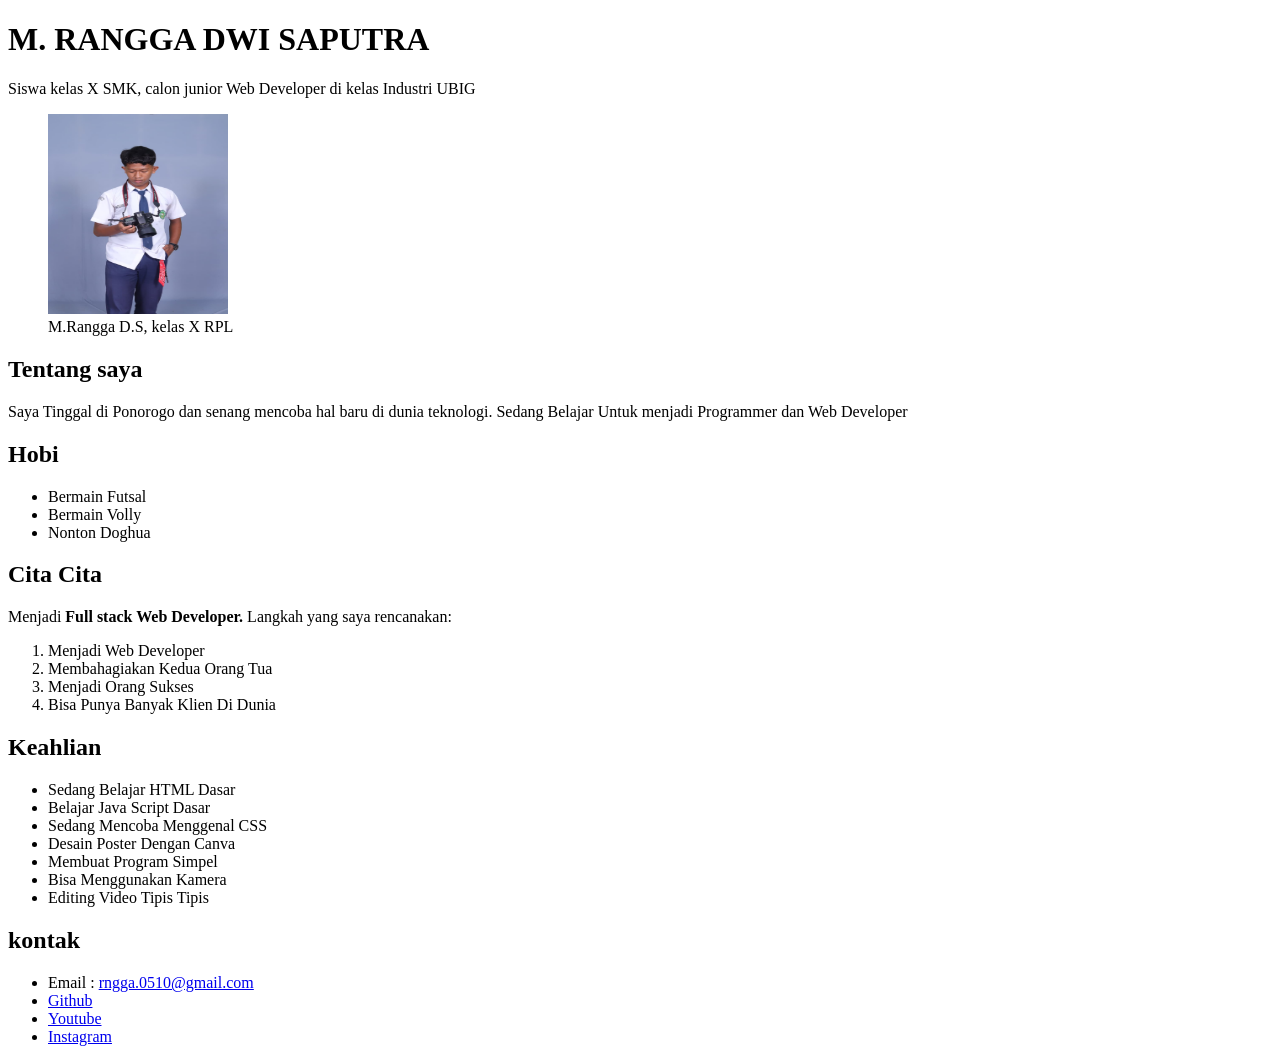
<file: modul 1/index.html>
<!doctype html>
<html lang="id">
  <head>
    <meta charset="UTF-8" />
    <meta name="viewport" content="width=device-width, initial-scale=1.0" />
    <title>M. Rangga D.S</title>
  </head>
  <body>
    <h1>M. RANGGA DWI SAPUTRA</h1>
    <p>Siswa kelas X SMK, calon junior Web Developer di kelas Industri UBIG</p>
    <section>
       <figure>
           <img src="../img/ME.jpeg" alt="Foto Profil M.Rangga D.S." height="200" width="180">
          <figcaption>M.Rangga D.S, kelas X RPL</figcaption>
        </figure>
        <h2>Tentang saya</h2>
        <p>Saya Tinggal di Ponorogo dan senang mencoba hal baru di dunia teknologi. Sedang Belajar Untuk menjadi Programmer dan Web Developer</p>
    </section>

    <h2>Hobi</h2>
        <ul>
            <li>Bermain Futsal</li>
            <li>Bermain Volly</li>
            <li>Nonton Doghua</li>
        </ul>

    <h2>Cita Cita</h2>
      <p>Menjadi <strong>Full stack Web Developer.</strong> Langkah yang saya rencanakan:</p>
        <ol>
            <li>Menjadi Web Developer</li>
            <li>Membahagiakan Kedua Orang Tua</li>
            <li>Menjadi Orang Sukses</li>
            <li>Bisa Punya Banyak Klien Di Dunia</li>
        </ol>

    <h2>Keahlian</h2>
        <ul>
            <li>Sedang Belajar HTML Dasar</li>
            <li>Belajar Java Script Dasar</li>
            <li>Sedang Mencoba Menggenal CSS</li>
            <li>Desain Poster Dengan Canva</li>
            <li>Membuat Program Simpel</li>
            <li>Bisa Menggunakan Kamera</li>
            <li>Editing Video Tipis Tipis</li>
        </ul>

    <h2>kontak</h2>
        <ul>
            <li>Email : <a href="mailto">rngga.0510@gmail.com</a></li>
            <li><a href="https://github.com/rngga0510-commits" target="_blank">Github</a></li>
            <li><a href="https://youtube.com/@Manusia0510" target="_blank">Youtube</a></li>
            <li><a href="https://instagram.com/rangga_ds.05" target="_blank">Instagram</a></li>
        </ul>
  </body>
</html>
</file>
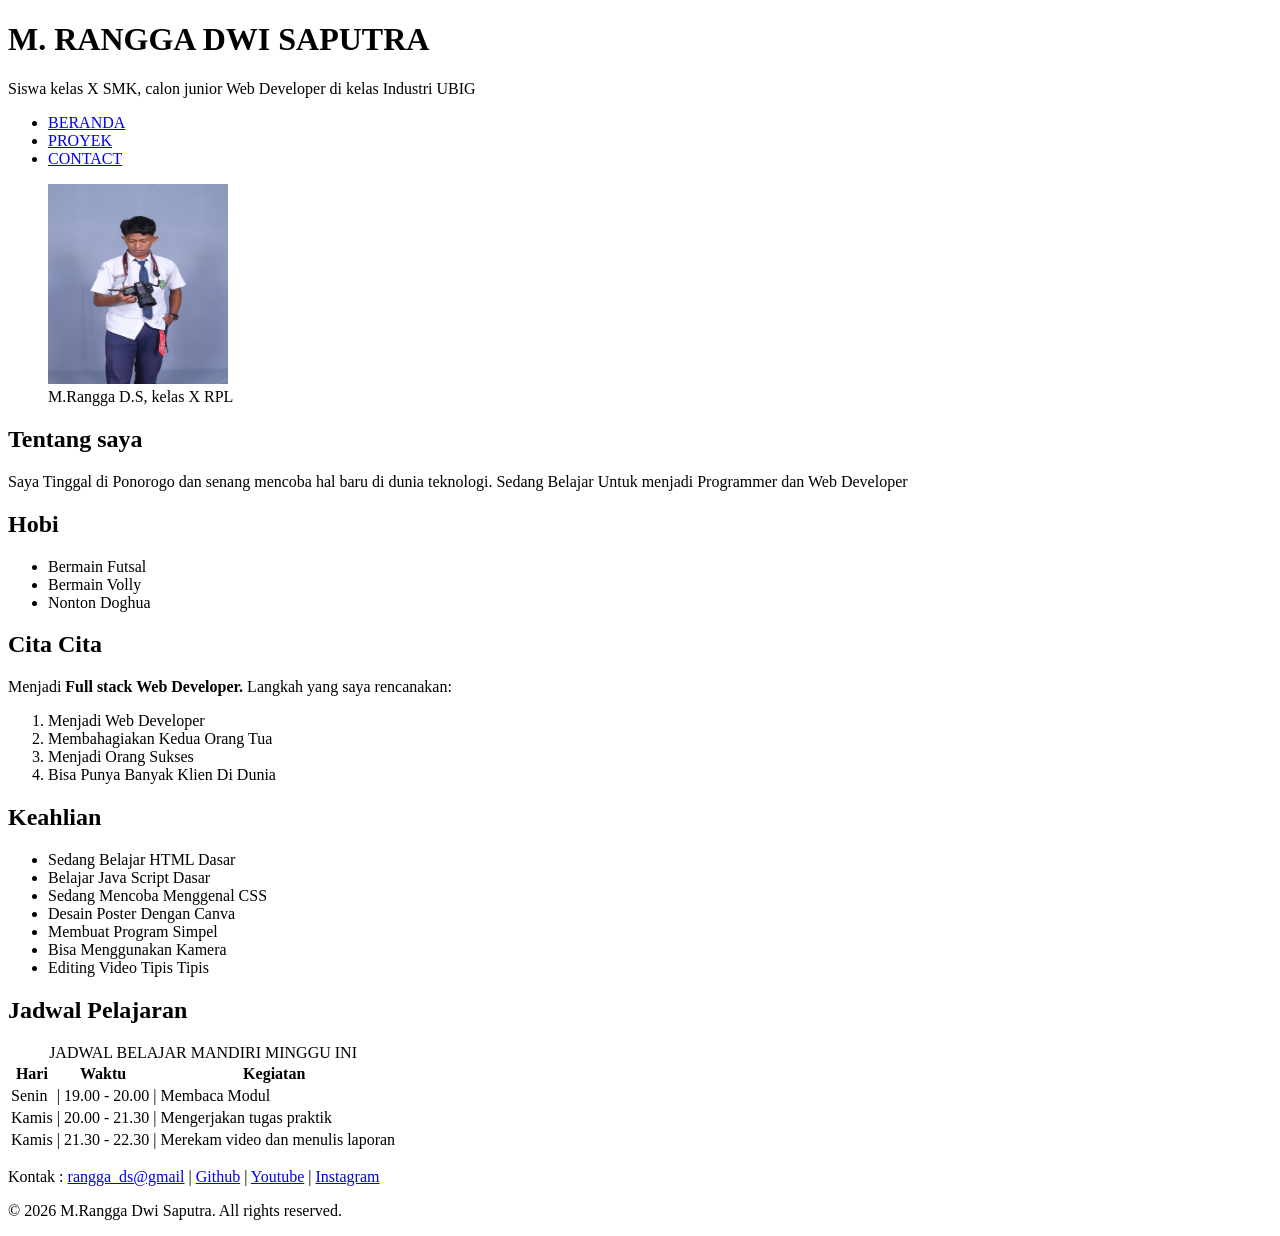
<file: modul 2/index.html>
<!DOCTYPE html>
<html lang="en">
<head>
    <meta charset="UTF-8">
    <meta name="viewport" content="width=device-width, initial-scale=1.0">
    <title>Document</title>
</head>
<body>
    <h1>M. RANGGA DWI SAPUTRA</h1>
    <p>Siswa kelas X SMK, calon junior Web Developer di kelas Industri UBIG</p>

    <nav>
        <ul>
            <li><a href="index.html">BERANDA</a></li>
            <li><a href="proyek.html">PROYEK</a></li>
            <li><a href="kontak.html">CONTACT</a></li>
        </ul>
    </nav>

    <main>
        <section>
           <figure>
               <img src="../img/ME.jpeg" alt="Foto Profil M.Rangga D.S." height="200" width="180">
              <figcaption>M.Rangga D.S, kelas X RPL</figcaption>
            </figure>
            <h2>Tentang saya</h2>
            <p>Saya Tinggal di Ponorogo dan senang mencoba hal baru di dunia teknologi. Sedang Belajar Untuk menjadi Programmer dan Web Developer</p>
        </section>

        <section>
            <h2>Hobi</h2>
                <ul>
                 <li>Bermain Futsal</li>
                 <li>Bermain Volly</li>
                 <li>Nonton Doghua</li>
                </ul>
        </section>

        <section>
            <h2>Cita Cita</h2>
                <p>Menjadi <strong>Full stack Web Developer.</strong> Langkah yang saya rencanakan:</p>
                <ol>
                    <li>Menjadi Web Developer</li>
                    <li>Membahagiakan Kedua Orang Tua</li>
                    <li>Menjadi Orang Sukses</li>
                    <li>Bisa Punya Banyak Klien Di Dunia</li>
                </ol>

        </section>
            <h2>Keahlian</h2>
                <ul>
                    <li>Sedang Belajar HTML Dasar</li>
                    <li>Belajar Java Script Dasar</li>
                    <li>Sedang Mencoba Menggenal CSS</li>
                    <li>Desain Poster Dengan Canva</li>
                    <li>Membuat Program Simpel</li>
                    <li>Bisa Menggunakan Kamera</li>
                    <li>Editing Video Tipis Tipis</li>
                </ul>
        </section>

        <section>
            <h2>Jadwal Pelajaran</h2>
            <table>
                <caption>JADWAL BELAJAR MANDIRI MINGGU INI</caption>
                <thead>
                    <tr>
                        <th>Hari</th>
                        <th>Waktu</th>
                        <th>Kegiatan</th>
                    </tr>
                </thead>
                <tbody>
                    <tr>
                        <td>Senin</td>
                        <td>| 19.00 - 20.00</td>
                        <td>| Membaca Modul</td>
                    </tr>
                    <tr>
                        <td>Kamis</td>
                        <td>| 20.00 - 21.30</td>
                        <td>| Mengerjakan tugas praktik</td>
                    </tr>
                    <tr>
                        <td>Kamis</td>
                        <td>| 21.30 - 22.30</td>
                        <td>| Merekam video dan menulis laporan</td>
                    </tr>
                </tbody>
            </table>
        </section>
    </main>

    <footer>
        <p>Kontak : <a
            href="mailto:rngga.0510@gmail.com">rangga_ds@gmail</a> |
                <a href="https://github.com/rngga0510-commits" target="_blank">Github</a> |
                <a href="https://Youtube.com/@Manusia0510" target="_blank">Youtube</a> |
                <a href="https://instagram.com/rangga_ds.05" target="_blank">Instagram</a>
        </p>
            <p>&copy; 2026 M.Rangga Dwi Saputra. All rights reserved.</p>
    </footer>
</body>
</html>
</file>
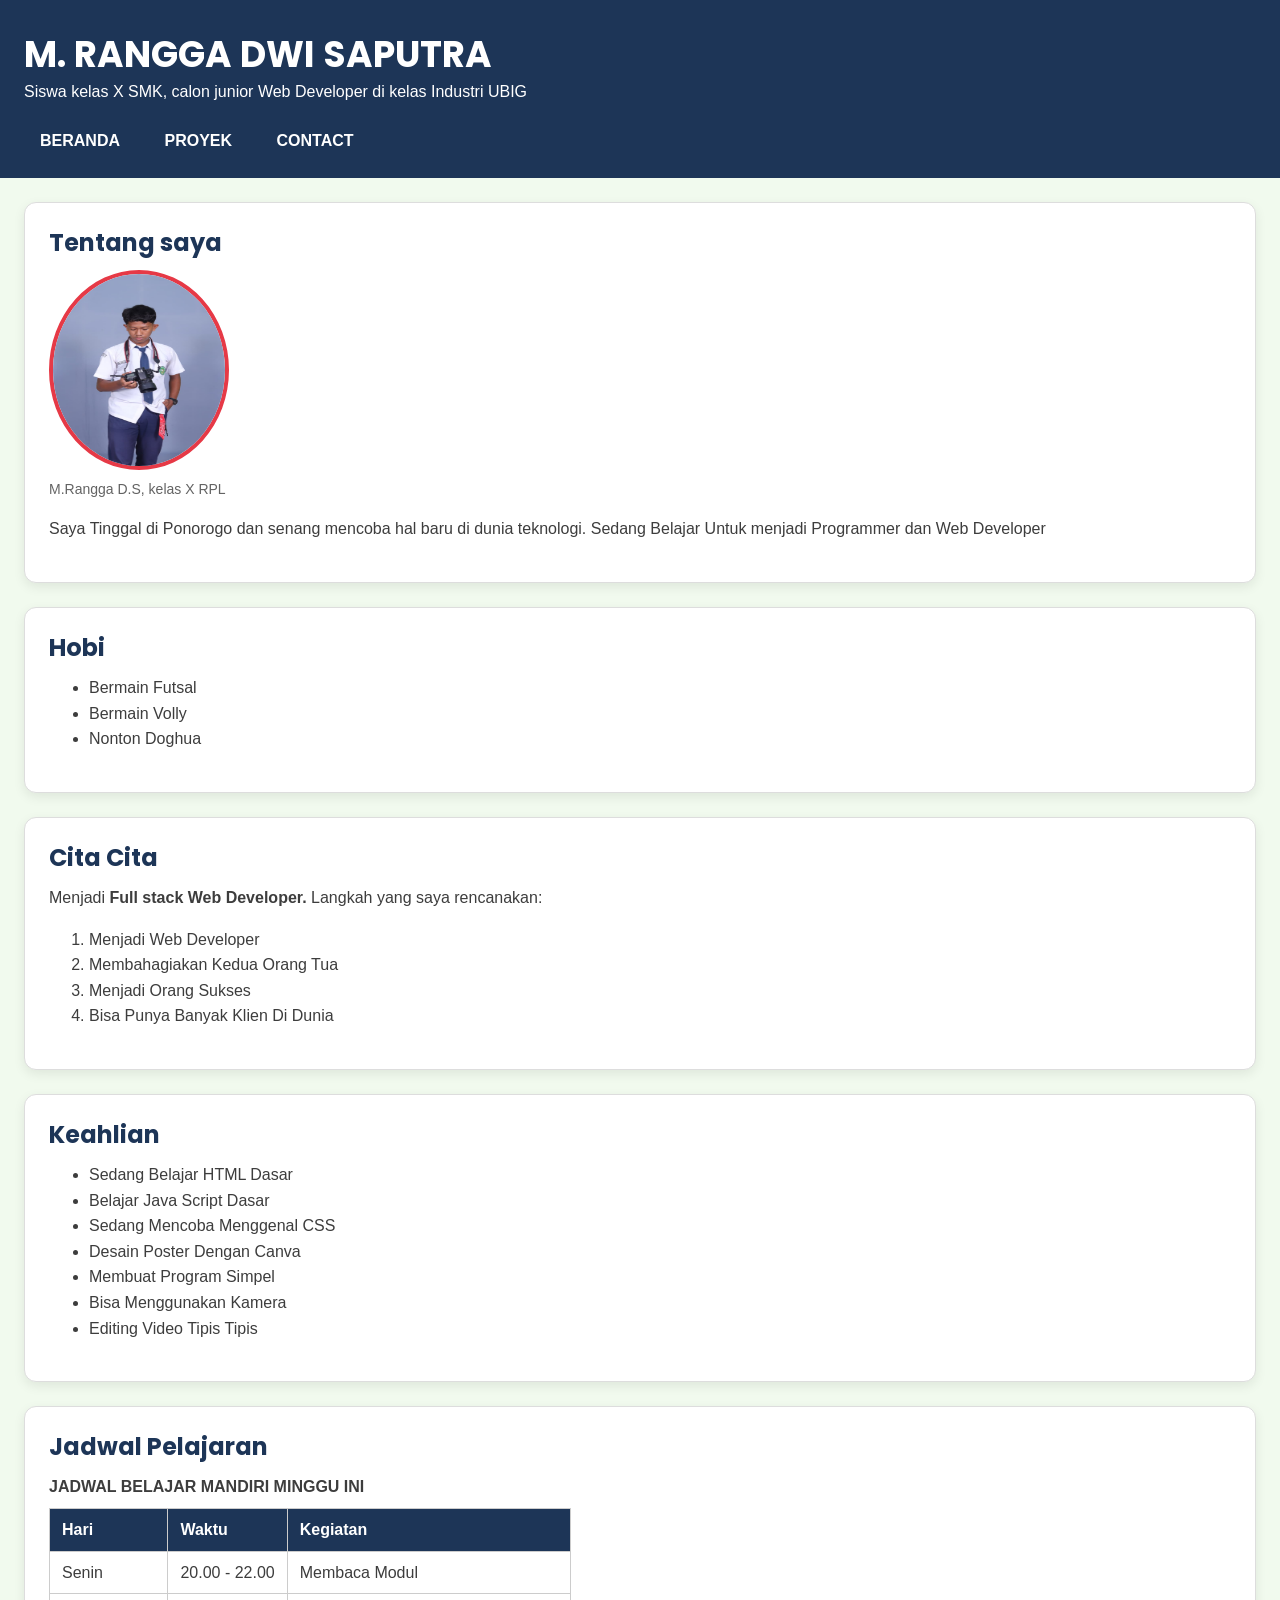
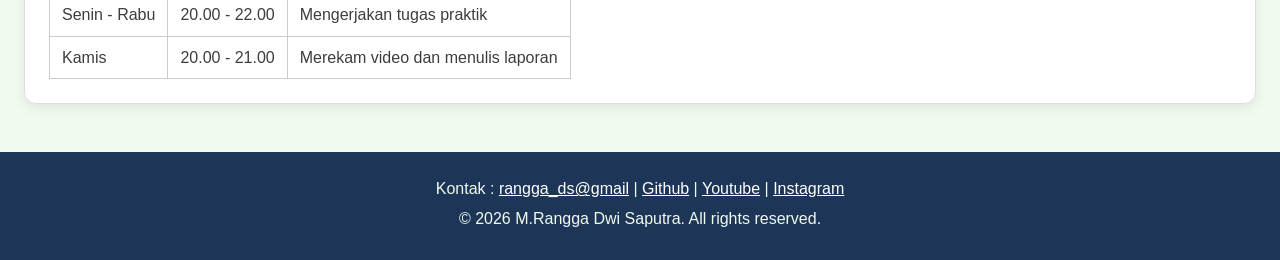
<file: modul 3/index.html>
<!DOCTYPE html>
<html lang="en">
<head>
    <meta charset="UTF-8">
    <meta name="viewport" content="width=device-width, initial-scale=1.0">
    <title>DOCUMENT</title>
    <link rel="preconnect" href="https://fonts.googleapis.com">
    <link rel="preconnect" href="https://fonts.gstatic.com" crossorigin>
    <link href="https://fonts.googleapis.com/css2? family=Inter:wght@400;600&family=Poppins:wght@600;700&display=swap" rel="stylesheet">
    <link rel="stylesheet" href="style.css">
</head>
<body>
    <header> 
        <h1>M. RANGGA DWI SAPUTRA</h1>
        <p>Siswa kelas X SMK, calon junior Web Developer di kelas Industri UBIG</p>

        <nav>
            <ul>
                <li><a href="index.html">BERANDA</a></li>
                <li><a href="proyek.html">PROYEK</a></li>
                <li><a href="kontak.html">CONTACT</a></li>
            </ul>
        </nav>
    </header>

    <main>
        <section class="kartu">
           <figure>
               <h2>Tentang saya</h2>
               <img src="../img/ME.jpeg" alt="Foto Profil M.Rangga D.S." height="200" width="180">
              <figcaption>M.Rangga D.S, kelas X RPL</figcaption>
            </figure>
            <p>Saya Tinggal di Ponorogo dan senang mencoba hal baru di dunia teknologi. Sedang Belajar Untuk menjadi Programmer dan Web Developer</p>
        </section>

        <section class="kartu">
            <h2>Hobi</h2>
                <ul>
                 <li>Bermain Futsal</li>
                 <li>Bermain Volly</li>
                 <li>Nonton Doghua</li>
                </ul>
        </section>

        <section class="kartu">
            <h2>Cita Cita</h2>
                <p>Menjadi <strong>Full stack Web Developer.</strong> Langkah yang saya rencanakan:</p>
                <ol>
                    <li>Menjadi Web Developer</li>
                    <li>Membahagiakan Kedua Orang Tua</li>
                    <li>Menjadi Orang Sukses</li>
                    <li>Bisa Punya Banyak Klien Di Dunia</li>
                </ol>
        </section>

        <section class="kartu">
            <h2>Keahlian</h2>
                <ul>
                    <li>Sedang Belajar HTML Dasar</li>
                    <li>Belajar Java Script Dasar</li>
                    <li>Sedang Mencoba Menggenal CSS</li>
                    <li>Desain Poster Dengan Canva</li>
                    <li>Membuat Program Simpel</li>
                    <li>Bisa Menggunakan Kamera</li>
                    <li>Editing Video Tipis Tipis</li>
                </ul>
        </section>

        <section class="kartu">
            <h2>Jadwal Pelajaran</h2>
            <table>
                <caption>JADWAL BELAJAR MANDIRI MINGGU INI</caption>
                <thead>
                    <tr>
                        <th>Hari</th>
                        <th>Waktu</th>
                        <th>Kegiatan</th>
                    </tr>
                </thead>
                <tbody>
                    <tr>
                        <td>Senin</td>
                        <td> 20.00 - 22.00</td>
                        <td> Membaca Modul</td>
                    </tr>
                    <tr>
                        <td>Senin - Rabu</td>
                        <td> 20.00 - 22.00</td>
                        <td> Mengerjakan tugas praktik</td>
                    </tr>
                    <tr>
                        <td>Kamis</td>
                        <td> 20.00 - 21.00</td>
                        <td> Merekam video dan menulis laporan</td>
                    </tr>
                </tbody>
            </table>
        </section>
    </main>

    <footer>
        <p>Kontak : <a
            href="mailto:rngga.0510@gmail.com">rangga_ds@gmail</a> |
                <a href="https://github.com/rngga0510-commits" target="_blank">Github</a> |
                <a href="https://Youtube.com/@Manusia0510" target="_blank">Youtube</a> |
                <a href="https://instagram.com/rangga_ds.05" target="_blank">Instagram</a>
        </p>
            <p>&copy; 2026 M.Rangga Dwi Saputra. All rights reserved.</p>
    </footer>
</body>
</html>
</file>
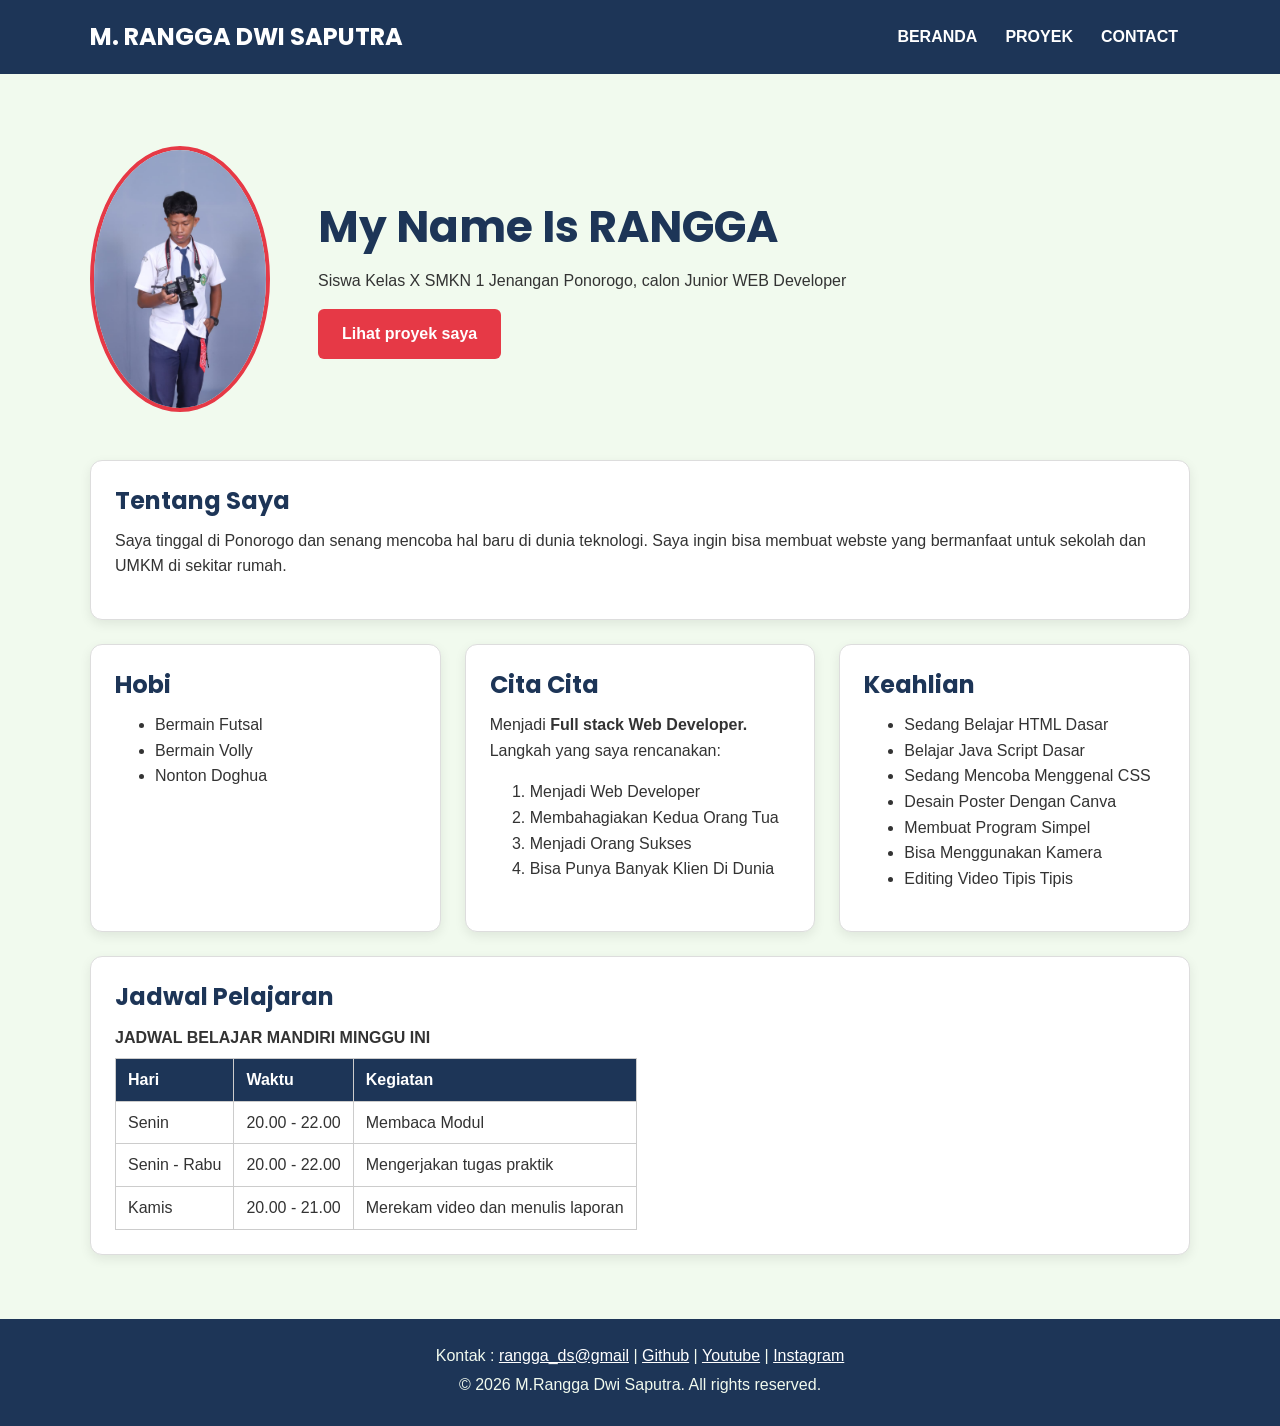
<file: modul 4/index.html>
<!doctype html>
<html lang="en">
  <head>
    <meta charset="UTF-8" />
    <meta name="viewport" content="width=device-width, initial-scale=1.0" />
    <title>DOCUMENT</title>
    <link rel="preconnect" href="https://fonts.googleapis.com" />
    <link rel="preconnect" href="https://fonts.gstatic.com" crossorigin />
    <link
      href="https://fonts.googleapis.com/css2? family=Inter:wght@400;600&family=Poppins:wght@600;700&display=swap"
      rel="stylesheet"
    />
    <link rel="stylesheet" href="style.css" />
  </head>
  <body>
    <header>
      <div class="container navbar">
        <h1>M. RANGGA DWI SAPUTRA</h1>
        <nav>
          <ul>
            <li><a href="index.html">BERANDA</a></li>
            <li><a href="proyek.html">PROYEK</a></li>
            <li><a href="kontak.html">CONTACT</a></li>
          </ul>
        </nav>
      </div>
    </header>

    <main>
      <div class="container">
        <section class="hero">
          <img
            src="../img/ME.jpeg"
            alt="Foto Profil M.Rangga D.S."
            height="200"
            width="180"
          />
          <div>
            <h2>My Name Is RANGGA</h2>
            <p>
              Siswa Kelas X SMKN 1 Jenangan Ponorogo, calon Junior WEB Developer
            </p>
            <a href="proyek.html" class="tombol">Lihat proyek saya</a>
          </div>
        </section>

        <section class="kartu">
          <h2>Tentang Saya</h2>
          <p>
            Saya tinggal di Ponorogo dan senang mencoba hal baru di dunia
            teknologi. Saya ingin bisa membuat webste yang bermanfaat untuk
            sekolah dan UMKM di sekitar rumah.
          </p>
        </section>

        <div class="daftar-kartu">
          <section class="kartu">
            <h2>Hobi</h2>
            <ul>
              <li>Bermain Futsal</li>
              <li>Bermain Volly</li>
              <li>Nonton Doghua</li>
            </ul>
          </section>

          <section class="kartu">
            <h2>Cita Cita</h2>
            <p>
              Menjadi <strong>Full stack Web Developer.</strong> Langkah yang
              saya rencanakan:
            </p>
            <ol>
              <li>Menjadi Web Developer</li>
              <li>Membahagiakan Kedua Orang Tua</li>
              <li>Menjadi Orang Sukses</li>
              <li>Bisa Punya Banyak Klien Di Dunia</li>
            </ol>
          </section>

          <section class="kartu">
            <h2>Keahlian</h2>
            <ul>
              <li>Sedang Belajar HTML Dasar</li>
              <li>Belajar Java Script Dasar</li>
              <li>Sedang Mencoba Menggenal CSS</li>
              <li>Desain Poster Dengan Canva</li>
              <li>Membuat Program Simpel</li>
              <li>Bisa Menggunakan Kamera</li>
              <li>Editing Video Tipis Tipis</li>
            </ul>
          </section>
        </div>

        <section class="kartu">
          <h2>Jadwal Pelajaran</h2>
          <table>
            <caption>
              JADWAL BELAJAR MANDIRI MINGGU INI
            </caption>
            <thead>
              <tr>
                <th>Hari</th>
                <th>Waktu</th>
                <th>Kegiatan</th>
              </tr>
            </thead>
            <tbody>
              <tr>
                <td>Senin</td>
                <td>20.00 - 22.00</td>
                <td>Membaca Modul</td>
              </tr>
              <tr>
                <td>Senin - Rabu</td>
                <td>20.00 - 22.00</td>
                <td>Mengerjakan tugas praktik</td>
              </tr>
              <tr>
                <td>Kamis</td>
                <td>20.00 - 21.00</td>
                <td>Merekam video dan menulis laporan</td>
              </tr>
            </tbody>
          </table>
        </section>
      </div>
    </main>

    <footer>
      <p>
        Kontak : <a href="mailto:rngga.0510@gmail.com">rangga_ds@gmail</a> |
        <a href="https://github.com/rngga0510-commits" target="_blank"
          >Github</a
        >
        |
        <a href="https://Youtube.com/@Manusia0510" target="_blank">Youtube</a> |
        <a href="https://instagram.com/rangga_ds.05" target="_blank"
          >Instagram</a
        >
      </p>
      <p>&copy; 2026 M.Rangga Dwi Saputra. All rights reserved.</p>
    </footer>
  </body>
</html>
</file>
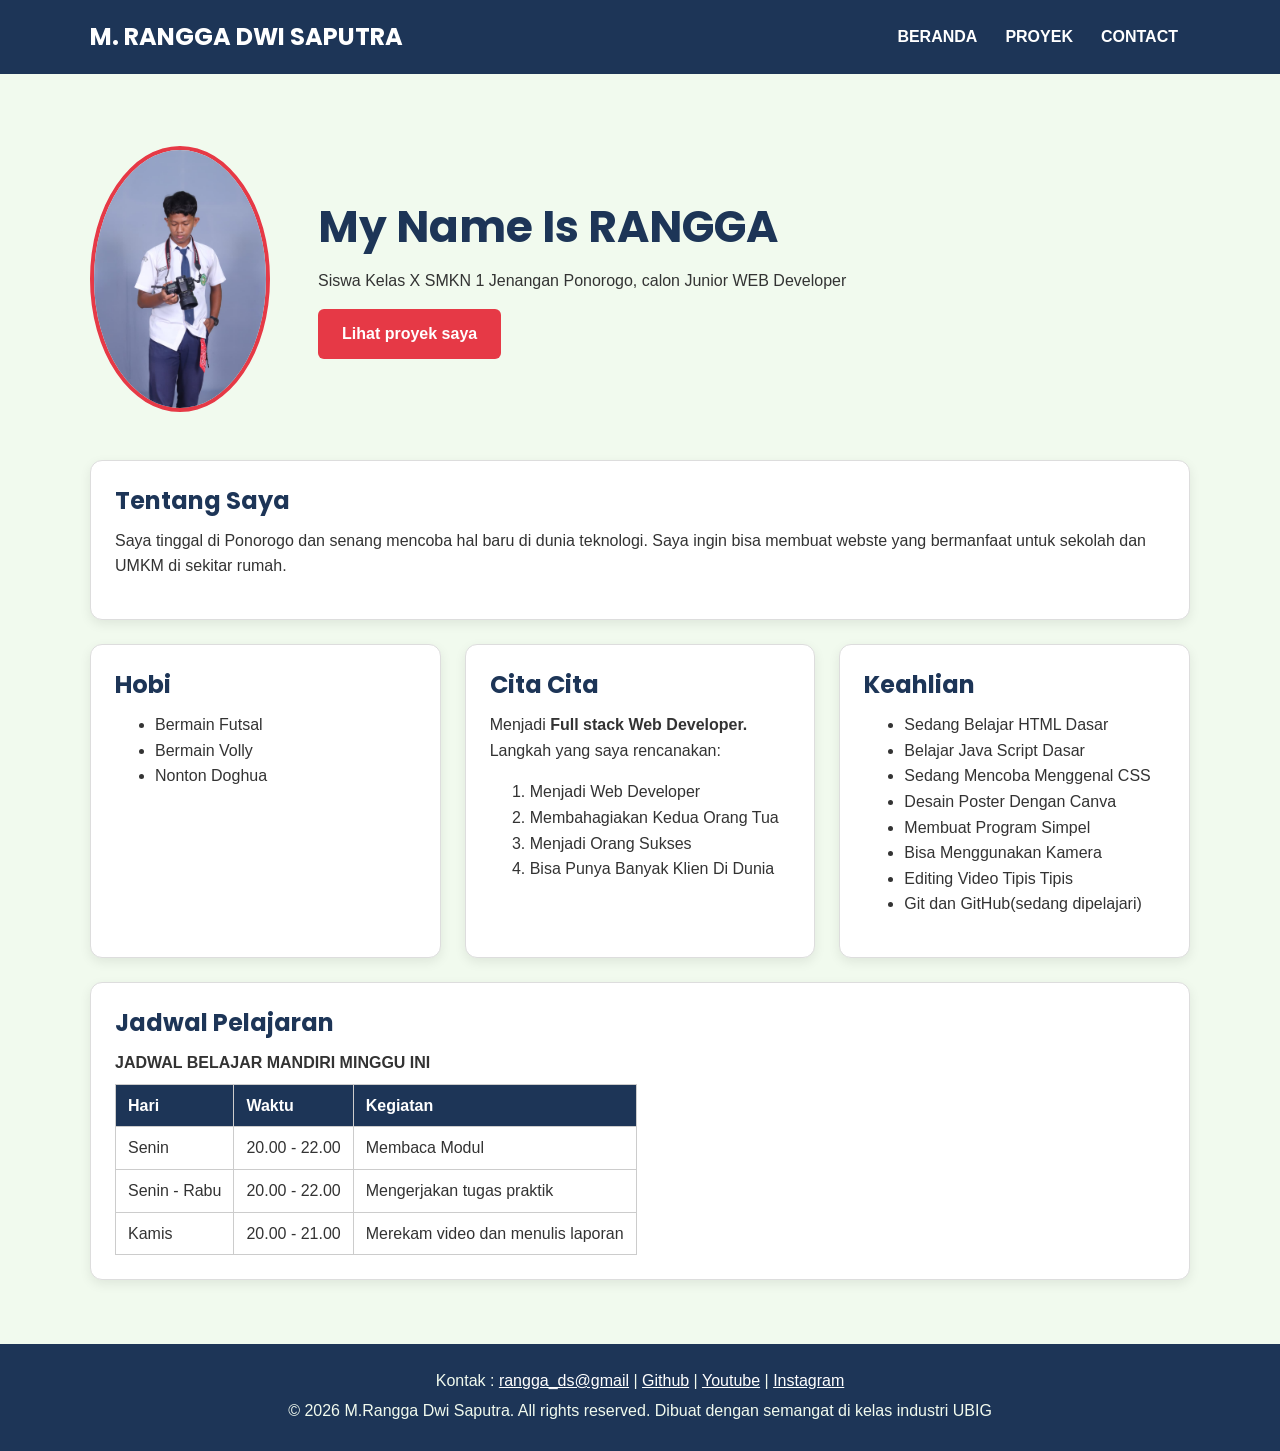
<file: modul 5/index.html>
<!doctype html>
<html lang="en">
  <head>
    <meta charset="UTF-8" />
    <meta name="viewport" content="width=device-width, initial-scale=1.0" />
    <title>DOCUMENT</title>
    <link rel="preconnect" href="https://fonts.googleapis.com" />
    <link rel="preconnect" href="https://fonts.gstatic.com" crossorigin />
    <link
      href="https://fonts.googleapis.com/css2? family=Inter:wght@400;600&family=Poppins:wght@600;700&display=swap"
      rel="stylesheet"
    />
    <link rel="stylesheet" href="style.css" />
  </head>
  <body>
    <header>
      <div class="container navbar">
        <h1>M. RANGGA DWI SAPUTRA</h1>
        <nav>
          <ul>
            <li><a href="index.html">BERANDA</a></li>
            <li><a href="proyek.html">PROYEK</a></li>
            <li><a href="kontak.html">CONTACT</a></li>
          </ul>
        </nav>
      </div>
    </header>

    <main>
      <div class="container">
        <section class="hero">
          <img
            src="ME.jpeg"
            alt="Foto Profil M.Rangga D.S."
            height="200"
            width="180"
          />
          <div>
            <h2>My Name Is RANGGA</h2>
            <p>
              Siswa Kelas X SMKN 1 Jenangan Ponorogo, calon Junior WEB Developer
            </p>
            <a href="proyek.html" class="tombol">Lihat proyek saya</a>
          </div>
        </section>

        <section class="kartu">
          <h2>Tentang Saya</h2>
          <p>
            Saya tinggal di Ponorogo dan senang mencoba hal baru di dunia
            teknologi. Saya ingin bisa membuat webste yang bermanfaat untuk
            sekolah dan UMKM di sekitar rumah.
          </p>
        </section>

        <div class="daftar-kartu">
          <section class="kartu">
            <h2>Hobi</h2>
            <ul>
              <li>Bermain Futsal</li>
              <li>Bermain Volly</li>
              <li>Nonton Doghua</li>
            </ul>
          </section>

          <section class="kartu">
            <h2>Cita Cita</h2>
            <p>
              Menjadi <strong>Full stack Web Developer.</strong> Langkah yang
              saya rencanakan:
            </p>
            <ol>
              <li>Menjadi Web Developer</li>
              <li>Membahagiakan Kedua Orang Tua</li>
              <li>Menjadi Orang Sukses</li>
              <li>Bisa Punya Banyak Klien Di Dunia</li>
            </ol>
          </section>

          <section class="kartu">
            <h2>Keahlian</h2>
            <ul>
              <li>Sedang Belajar HTML Dasar</li>
              <li>Belajar Java Script Dasar</li>
              <li>Sedang Mencoba Menggenal CSS</li>
              <li>Desain Poster Dengan Canva</li>
              <li>Membuat Program Simpel</li>
              <li>Bisa Menggunakan Kamera</li>
              <li>Editing Video Tipis Tipis</li>
              <li>Git dan GitHub(sedang dipelajari)</li>
            </ul>
          </section>
        </div>

        <section class="kartu">
          <h2>Jadwal Pelajaran</h2>
          <table>
            <caption>
              JADWAL BELAJAR MANDIRI MINGGU INI
            </caption>
            <thead>
              <tr>
                <th>Hari</th>
                <th>Waktu</th>
                <th>Kegiatan</th>
              </tr>
            </thead>
            <tbody>
              <tr>
                <td>Senin</td>
                <td>20.00 - 22.00</td>
                <td>Membaca Modul</td>
              </tr>
              <tr>
                <td>Senin - Rabu</td>
                <td>20.00 - 22.00</td>
                <td>Mengerjakan tugas praktik</td>
              </tr>
              <tr>
                <td>Kamis</td>
                <td>20.00 - 21.00</td>
                <td>Merekam video dan menulis laporan</td>
              </tr>
            </tbody>
          </table>
        </section>
      </div>
    </main>

    <footer>
      <p>
        Kontak : <a href="mailto:rngga.0510@gmail.com">rangga_ds@gmail</a> |
        <a href="https://github.com/rngga0510-commits" target="_blank">Github</a> |
        <a href="https://Youtube.com/@Manusia0510" target="_blank">Youtube</a> |
        <a href="https://instagram.com/rangga_ds.05" target="_blank">Instagram</a>
      </p>
        <p>&copy; 2026 M.Rangga Dwi Saputra. All rights reserved. Dibuat dengan semangat di kelas industri UBIG</p>
    </footer>
  </body>
</html>
</file>
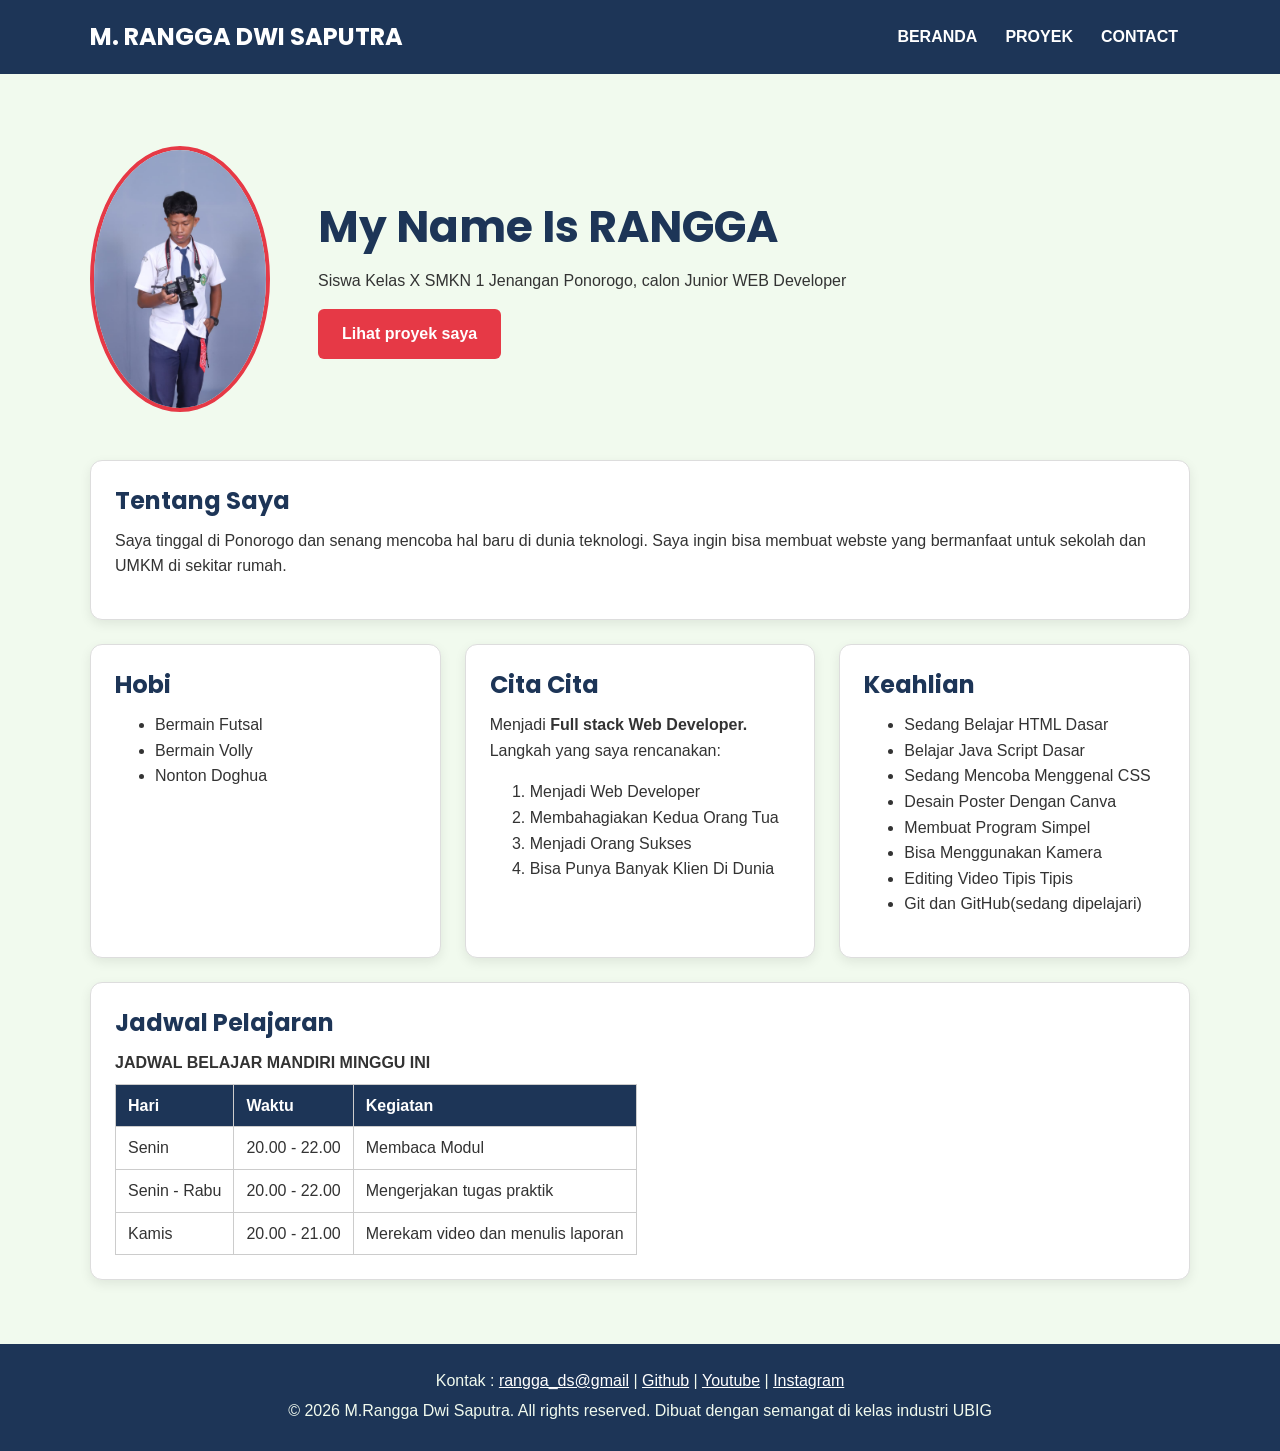
<file: modul 6/index.html>
<!doctype html>
<html lang="en">
  <head>
    <meta charset="UTF-8" />
    <meta name="viewport" content="width=device-width, initial-scale=1.0" />
    <title>DOCUMENT</title>
    <link rel="icon" href="foto/icon.jpeg">
    <link rel="preconnect" href="https://fonts.googleapis.com" />
    <link rel="preconnect" href="https://fonts.gstatic.com" crossorigin />
    <link href="https://fonts.googleapis.com/css2? family=Inter:wght@400;600&family=Poppins:wght@600;700&display=swap"rel="stylesheet"/>
    <link rel="stylesheet" href="style.css" />
    <script src="latihan.js" defer></script>
  </head>
  <body>
    <header>
      <div class="container navbar">
        <h1>M. RANGGA DWI SAPUTRA</h1>
        <nav>
          <ul>
            <li><a href="index.html">BERANDA</a></li>
            <li><a href="proyek.html">PROYEK</a></li>
            <li><a href="kontak.html">CONTACT</a></li>
          </ul>
        </nav>
      </div>
    </header>

    <main>
      <div class="container">
        <section class="hero">
          <img
            src="foto/ME.jpeg"
            alt="Foto Profil M.Rangga D.S."
            height="200"
            width="180"
          />
          <div>
            <h2>My Name Is RANGGA</h2>
            <p>
              Siswa Kelas X SMKN 1 Jenangan Ponorogo, calon Junior WEB Developer
            </p>
            <a href="proyek.html" class="tombol">Lihat proyek saya</a>
          </div>
        </section>

        <section class="kartu">
          <h2>Tentang Saya</h2>
          <p>
            Saya tinggal di Ponorogo dan senang mencoba hal baru di dunia
            teknologi. Saya ingin bisa membuat webste yang bermanfaat untuk
            sekolah dan UMKM di sekitar rumah.
          </p>
        </section>

        <div class="daftar-kartu">
          <section class="kartu">
            <h2>Hobi</h2>
            <ul>
              <li>Bermain Futsal</li>
              <li>Bermain Volly</li>
              <li>Nonton Doghua</li>
            </ul>
          </section>

          <section class="kartu">
            <h2>Cita Cita</h2>
            <p>
              Menjadi <strong>Full stack Web Developer.</strong> Langkah yang
              saya rencanakan:
            </p>
            <ol>
              <li>Menjadi Web Developer</li>
              <li>Membahagiakan Kedua Orang Tua</li>
              <li>Menjadi Orang Sukses</li>
              <li>Bisa Punya Banyak Klien Di Dunia</li>
            </ol>
          </section>

          <section class="kartu">
            <h2>Keahlian</h2>
            <ul>
              <li>Sedang Belajar HTML Dasar</li>
              <li>Belajar Java Script Dasar</li>
              <li>Sedang Mencoba Menggenal CSS</li>
              <li>Desain Poster Dengan Canva</li>
              <li>Membuat Program Simpel</li>
              <li>Bisa Menggunakan Kamera</li>
              <li>Editing Video Tipis Tipis</li>
              <li>Git dan GitHub(sedang dipelajari)</li>
            </ul>
          </section>
        </div>

        <section class="kartu">
          <h2>Jadwal Pelajaran</h2>
          <table>
            <caption>
              JADWAL BELAJAR MANDIRI MINGGU INI
            </caption>
            <thead>
              <tr>
                <th>Hari</th>
                <th>Waktu</th>
                <th>Kegiatan</th>
              </tr>
            </thead>
            <tbody>
              <tr>
                <td>Senin</td>
                <td>20.00 - 22.00</td>
                <td>Membaca Modul</td>
              </tr>
              <tr>
                <td>Senin - Rabu</td>
                <td>20.00 - 22.00</td>
                <td>Mengerjakan tugas praktik</td>
              </tr>
              <tr>
                <td>Kamis</td>
                <td>20.00 - 21.00</td>
                <td>Merekam video dan menulis laporan</td>
              </tr>
            </tbody>
          </table>
        </section>
      </div>
    </main>

    <footer>
      <p>
        Kontak : <a href="mailto:rngga.0510@gmail.com">rangga_ds@gmail</a> |
        <a href="https://github.com/rngga0510-commits" target="_blank">Github</a> |
        <a href="https://Youtube.com/@Manusia0510" target="_blank">Youtube</a> |
        <a href="https://instagram.com/rangga_ds.05" target="_blank">Instagram</a>
      </p>
        <p>&copy; 2026 M.Rangga Dwi Saputra. All rights reserved. Dibuat dengan semangat di kelas industri UBIG</p>
    </footer>
  </body>
</html>
</file>
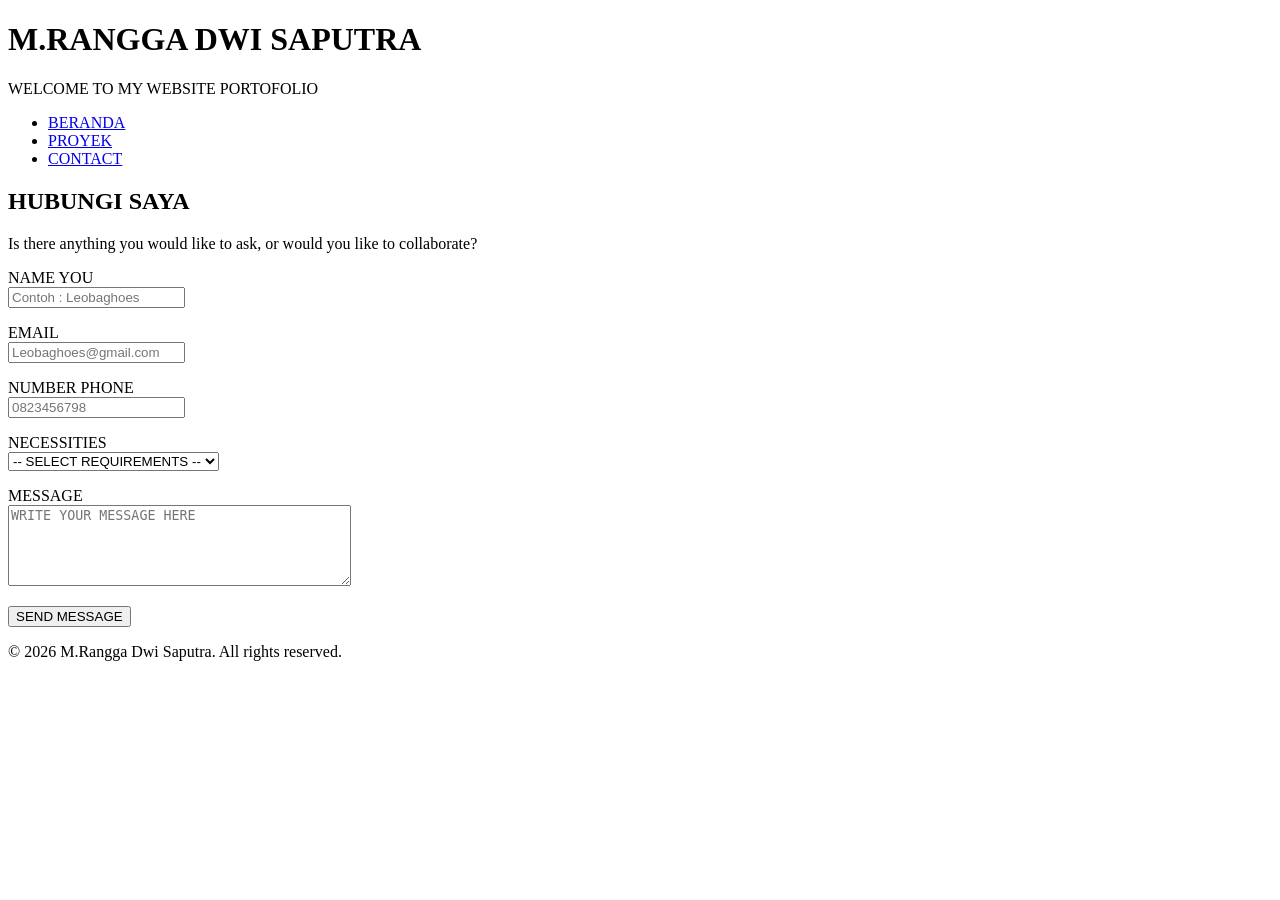
<file: modul 2/kontak.html>
<!DOCTYPE html>
<html lang="en">
<head>
    <meta charset="UTF-8">
    <meta name="viewport" content="width=device-width, initial-scale=1.0">
    <title>kontak</title>
</head>
<body>
    <header>
        <h1>M.RANGGA DWI SAPUTRA</h1>
        <p>WELCOME TO MY WEBSITE PORTOFOLIO</p>

        <nav>
            <ul>
                <li><a href="index.html">BERANDA</a></li>
                <li><a href="proyek.html">PROYEK</a></li>
                <li><a href="kontak.html">CONTACT</a></li>
            </ul>
        </nav>
    </header>

    <main>
        <section>
            <h2>HUBUNGI SAYA</h2>
            <p>Is there anything you would like to ask, or would you like to collaborate?</p>

            <form>
                <p>
                    <label for="nama">NAME YOU</label><br>
                    <input type="text" id="nama" name="nama" placeholder="Contoh : Leobaghoes" required>
                </p>

                <p>
                    <label for="email">EMAIL</label><br>
                    <input type="email" id="email" name="email" placeholder="Leobaghoes@gmail.com" required>
                </p>

                <p>
                    <label for="hp">NUMBER PHONE</label><br>
                    <input type="tel" id="hp" name="hp" placeholder="0823456798" required>
                </p>

                <p>
                    <label for="keperluan">NECESSITIES</label><br>
                    <select id="keperluan" name="keperluan" required>
                        <option value="">-- SELECT REQUIREMENTS --</option>
                        <option value="bertanya">ASK</option>
                        <option value="kerja sama">PROJECT COLLABORATION</option>
                        <option value="lainnya">OTHER</option>
                    </select>
                </p>

                <p>
                    <label for="pesan">MESSAGE</label><br>
                    <textarea id="pesan" name="pesan" rows="5" cols="40" placeholder="WRITE YOUR MESSAGE HERE" required></textarea>
                </p>

                <button type="submit">SEND MESSAGE</button>
            </form>
        </section>
    </main>
    <footer>
        <p>&copy; 2026 M.Rangga Dwi Saputra. All rights reserved.</p>
    </footer>
</body>
</html>
</file>
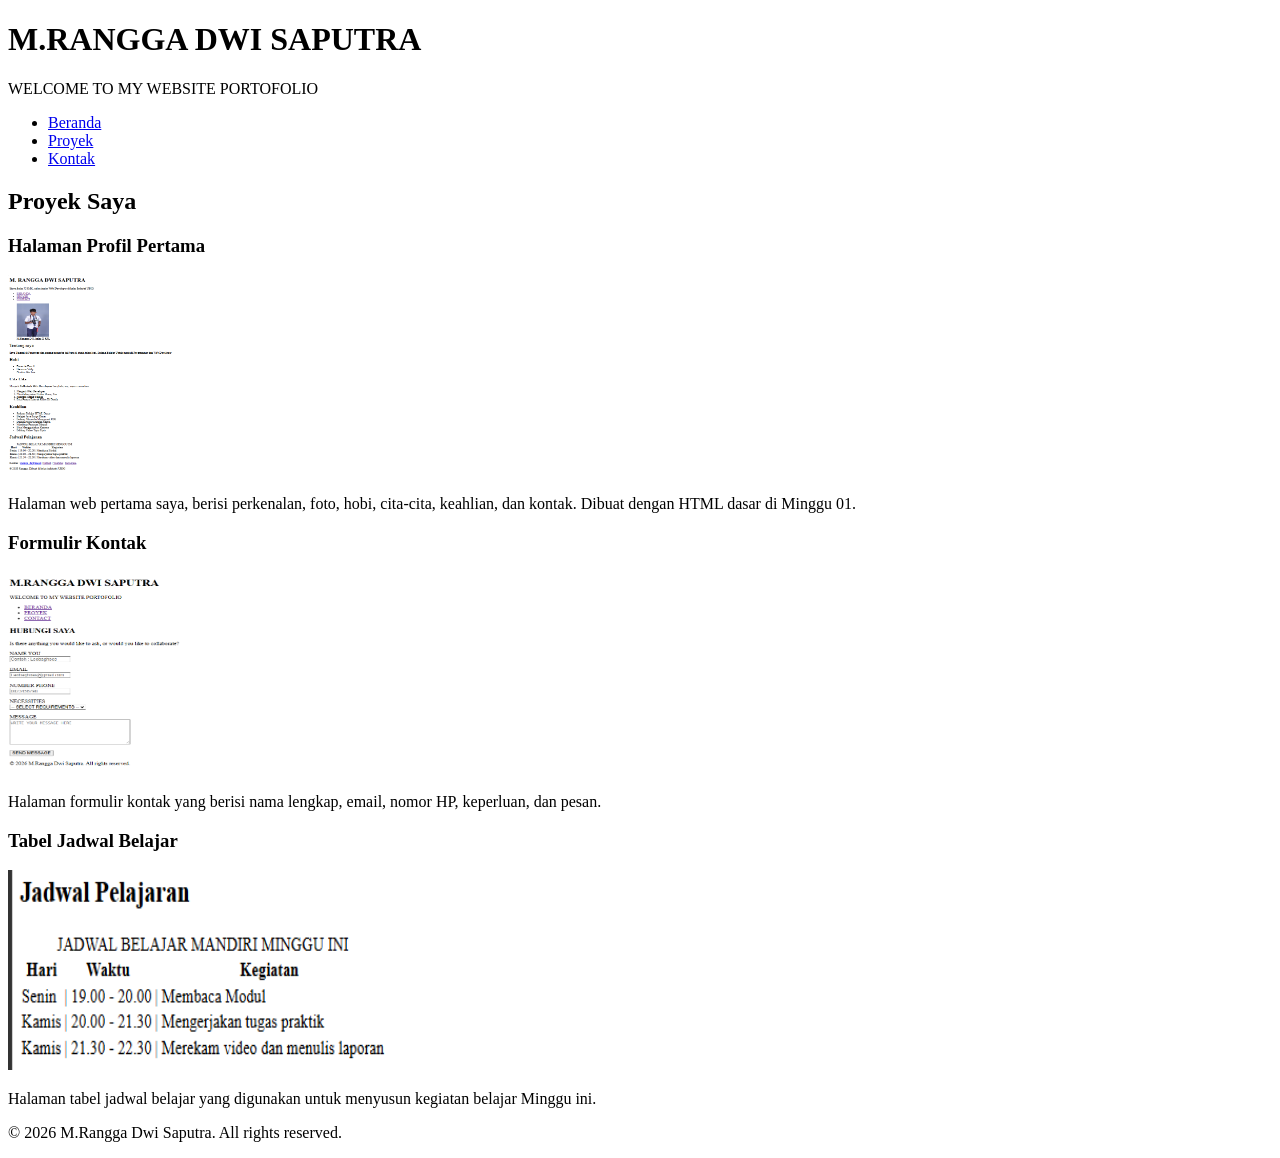
<file: modul 2/proyek.html>
<!DOCTYPE html>
<html lang="id">
<head>
    <meta charset="UTF-8">
    <meta name="viewport" content="width=device-width, initial-scale=1.0">
    <title>PROYEK</title>
</head>
<body>

    <header>
       <h1>M.RANGGA DWI SAPUTRA</h1>
        <p>WELCOME TO MY WEBSITE PORTOFOLIO</p>

        <nav>
            <ul>
                <li><a href="index.html">Beranda</a></li>
                <li><a href="proyek.html">Proyek</a></li>
                <li><a href="kontak.html">Kontak</a></li>
            </ul>
        </nav>
    </header>

    <main>
        <section>
            <h2>Proyek Saya</h2>

            <article>
                <h3>Halaman Profil Pertama</h3>
                <img src="../img/Beranda.png"
                     alt="Tangkapan layar halaman profil saya" width="180" height="200">
                <p>Halaman web pertama saya, berisi perkenalan, foto, hobi, cita-cita, keahlian, dan kontak. Dibuat dengan HTML dasar di Minggu 01.</p>
            </article>

            <article>
                <h3>Formulir Kontak</h3>
                <img src="../img/Contacs.png"
                     alt="Tangkapan layar halaman formulir kontak" width="180" height="200">
                <p>Halaman formulir kontak yang berisi nama lengkap, email, nomor HP, keperluan, dan pesan.</p>
            </article>

            <article>
                <h3>Tabel Jadwal Belajar</h3>
                <img src="../img/Jadwal.png"
                     alt="Tangkapan layar tabel jadwal belajar" width="400" height="200">
                <p>Halaman tabel jadwal belajar yang digunakan untuk menyusun kegiatan belajar Minggu ini.</p>
            </article>

        </section>
    </main>

    <footer>
        <p>&copy; 2026 M.Rangga Dwi Saputra. All rights reserved.</p>
    </footer>

</body>
</html>
</file>
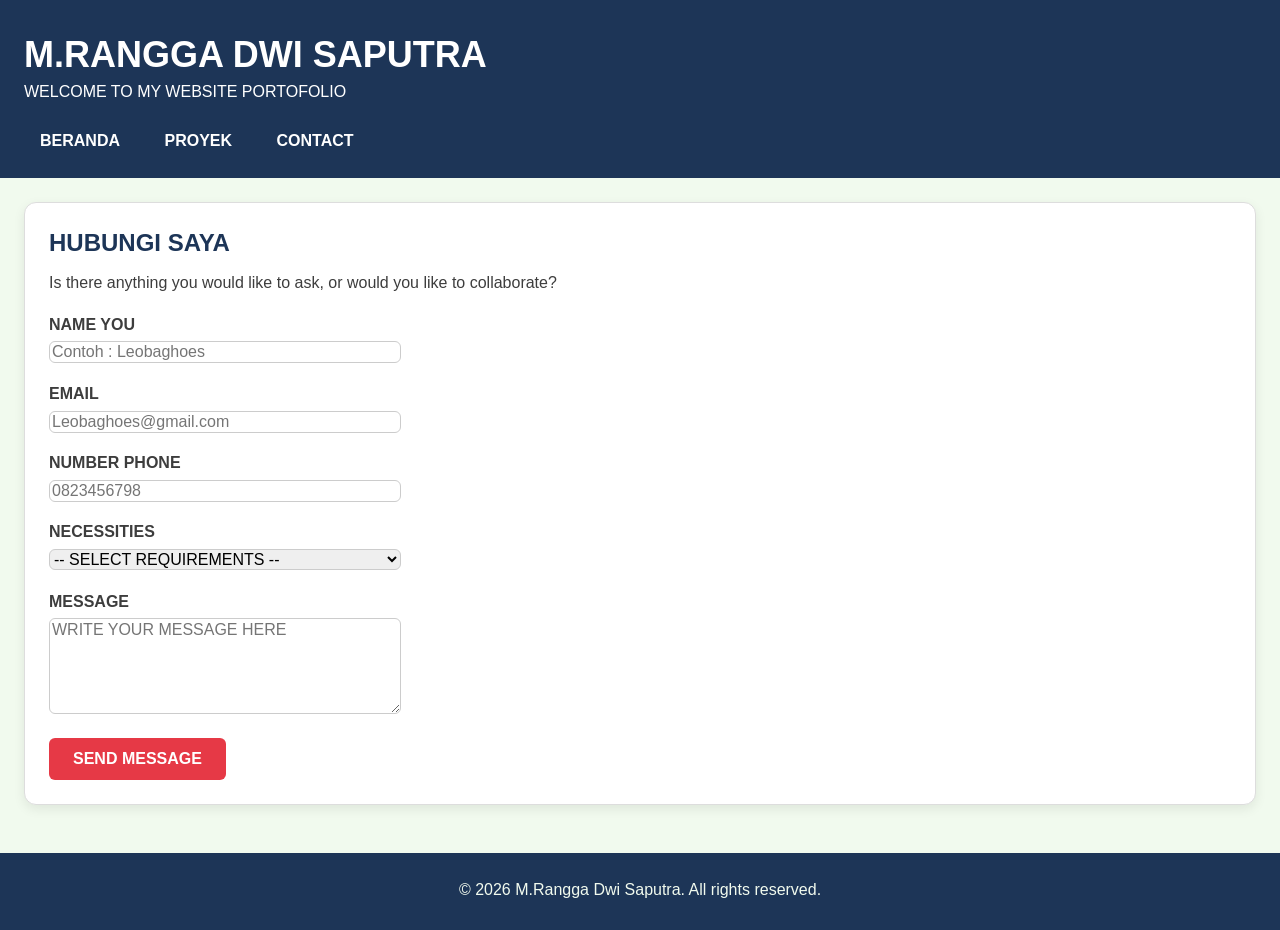
<file: modul 3/kontak.html>
<!DOCTYPE html>
<html lang="en">
<head>
    <meta charset="UTF-8">
    <meta name="viewport" content="width=device-width, initial-scale=1.0">
    <title>KONTAK</title>
    <link rel="stylesheet" href="style.css">
</head>
<body>
    <header>
        <h1>M.RANGGA DWI SAPUTRA</h1>
        <p>WELCOME TO MY WEBSITE PORTOFOLIO</p>

        <nav>
            <ul>
                <li><a href="index.html">BERANDA</a></li>
                <li><a href="proyek.html">PROYEK</a></li>
                <li><a href="kontak.html">CONTACT</a></li>
            </ul>
        </nav>
    </header>

    <main>
        <section class="kartu">
            <h2>HUBUNGI SAYA</h2>
            <p>Is there anything you would like to ask, or would you like to collaborate?</p>

            <form>
                <p>
                    <label for="nama">NAME YOU</label><br>
                    <input type="text" id="nama" name="nama" placeholder="Contoh : Leobaghoes" required>
                </p>

                <p>
                    <label for="email">EMAIL</label><br>
                    <input type="email" id="email" name="email" placeholder="Leobaghoes@gmail.com" required>
                </p>

                <p>
                    <label for="hp">NUMBER PHONE</label><br>
                    <input type="tel" id="hp" name="hp" placeholder="0823456798" required>
                </p>

                <p>
                    <label for="keperluan">NECESSITIES</label><br>
                    <select id="keperluan" name="keperluan" required>
                        <option value="">-- SELECT REQUIREMENTS --</option>
                        <option value="bertanya">ASK</option>
                        <option value="kerja sama">PROJECT COLLABORATION</option>
                        <option value="lainnya">OTHER</option>
                    </select>
                </p>

                <p>
                    <label for="pesan">MESSAGE</label><br>
                    <textarea id="pesan" name="pesan" rows="5" cols="40" placeholder="WRITE YOUR MESSAGE HERE" required></textarea>
                </p>

                <button type="submit">SEND MESSAGE</button>
            </form>
        </section>
    </main>
    <footer>
        <p>&copy; 2026 M.Rangga Dwi Saputra. All rights reserved.</p>
    </footer>
</body>
</html>
</file>
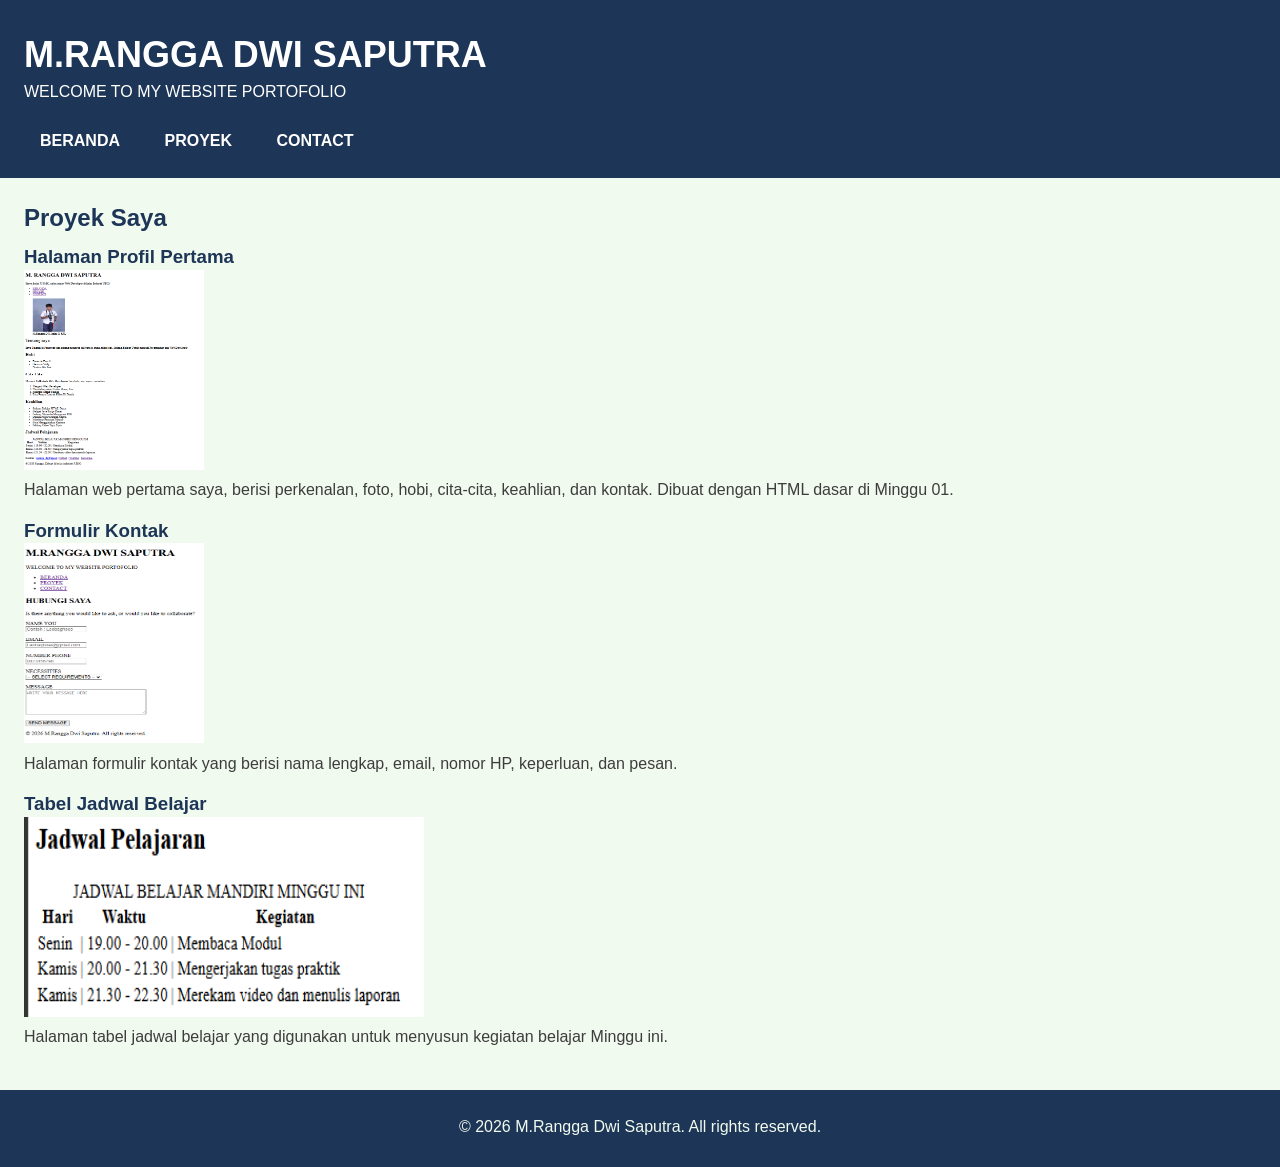
<file: modul 3/proyek.html>
<!DOCTYPE html>
<html lang="id">
<head>
    <meta charset="UTF-8">
    <meta name="viewport" content="width=device-width, initial-scale=1.0">
    <title>PROYEK</title>
    <link rel="stylesheet" href="style.css">
</head>
<body>

    <header>
       <h1>M.RANGGA DWI SAPUTRA</h1>
        <p>WELCOME TO MY WEBSITE PORTOFOLIO</p>

        <nav>
            <ul>
                <li><a href="index.html">BERANDA</a></li>
                <li><a href="proyek.html">PROYEK</a></li>
                <li><a href="kontak.html">CONTACT</a></li>
            </ul>
        </nav>
    </header>

    <main>
        <section>
            <h2>Proyek Saya</h2>

            <article>
                <h3>Halaman Profil Pertama</h3>
                <img src="../img/Beranda.png"
                     alt="Tangkapan layar halaman profil saya" width="180" height="200">
                <p>Halaman web pertama saya, berisi perkenalan, foto, hobi, cita-cita, keahlian, dan kontak. Dibuat dengan HTML dasar di Minggu 01.</p>
            </article>

            <article>
                <h3>Formulir Kontak</h3>
                <img src="../img/Contacs.png"
                     alt="Tangkapan layar halaman formulir kontak" width="180" height="200">
                <p>Halaman formulir kontak yang berisi nama lengkap, email, nomor HP, keperluan, dan pesan.</p>
            </article>

            <article>
                <h3>Tabel Jadwal Belajar</h3>
                <img src="../img/Jadwal.png"
                     alt="Tangkapan layar tabel jadwal belajar" width="400" height="200">
                <p>Halaman tabel jadwal belajar yang digunakan untuk menyusun kegiatan belajar Minggu ini.</p>
            </article>

        </section>
    </main>

    <footer>
        <p>&copy; 2026 M.Rangga Dwi Saputra. All rights reserved.</p>
    </footer>

</body>
</html>
</file>
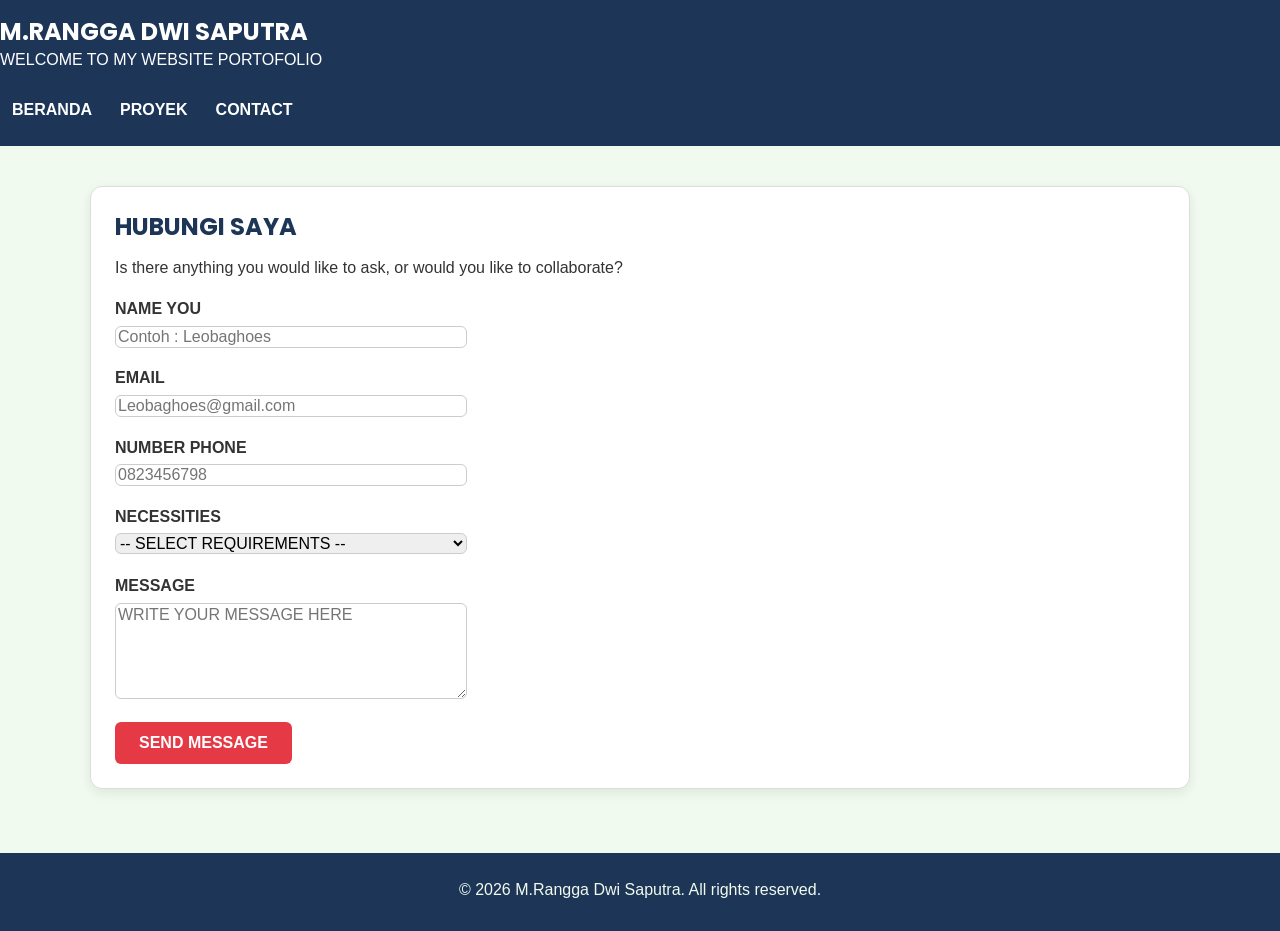
<file: modul 4/kontak.html>
<!DOCTYPE html>
<html lang="en">
<head>
    <meta charset="UTF-8">
    <meta name="viewport" content="width=device-width, initial-scale=1.0">
    <title>KONTAK</title>
    <link rel="preconnect" href="https://fonts.googleapis.com">
    <link rel="preconnect" href="https://fonts.gstatic.com" crossorigin>
    <link href="https://fonts.googleapis.com/css2? family=Inter:wght@400;600&family=Poppins:wght@600;700&display=swap" rel="stylesheet">
    <link rel="stylesheet" href="style.css">
</head>
<body>
    <header>
        <h1>M.RANGGA DWI SAPUTRA</h1>
        <p>WELCOME TO MY WEBSITE PORTOFOLIO</p>

        <nav>
            <ul>
                <li><a href="index.html">BERANDA</a></li>
                <li><a href="proyek.html">PROYEK</a></li>
                <li><a href="kontak.html">CONTACT</a></li>
            </ul>
        </nav>
    </header>

    <main>
        <div class="container">
            <section class="kartu">
                <h2>HUBUNGI SAYA</h2>
                <p>Is there anything you would like to ask, or would you like to collaborate?</p>

                <form>
                    <p>
                        <label for="nama">NAME YOU</label><br>
                        <input type="text" id="nama" name="nama" placeholder="Contoh : Leobaghoes" required>
                    </p>

                    <p>
                        <label for="email">EMAIL</label><br>
                        <input type="email" id="email" name="email" placeholder="Leobaghoes@gmail.com" required>
                    </p>

                    <p>
                        <label for="hp">NUMBER PHONE</label><br>
                        <input type="tel" id="hp" name="hp" placeholder="0823456798" required>
                    </p>

                    <p>
                        <label for="keperluan">NECESSITIES</label><br>
                        <select id="keperluan" name="keperluan" required>
                            <option value="">-- SELECT REQUIREMENTS --</option>
                            <option value="bertanya">ASK</option>
                            <option value="kerja sama">PROJECT COLLABORATION</option>
                            <option value="lainnya">OTHER</option>
                        </select>
                    </p>

                    <p>
                        <label for="pesan">MESSAGE</label><br>
                        <textarea id="pesan" name="pesan" rows="5" cols="40" placeholder="WRITE YOUR MESSAGE HERE" required></textarea>
                    </p>

                    <button type="submit">SEND MESSAGE</button>
                </form>
            </section>
        </div>
    </main>
    <footer>
        <p>&copy; 2026 M.Rangga Dwi Saputra. All rights reserved.</p>
    </footer>
</body>
</html>
</file>
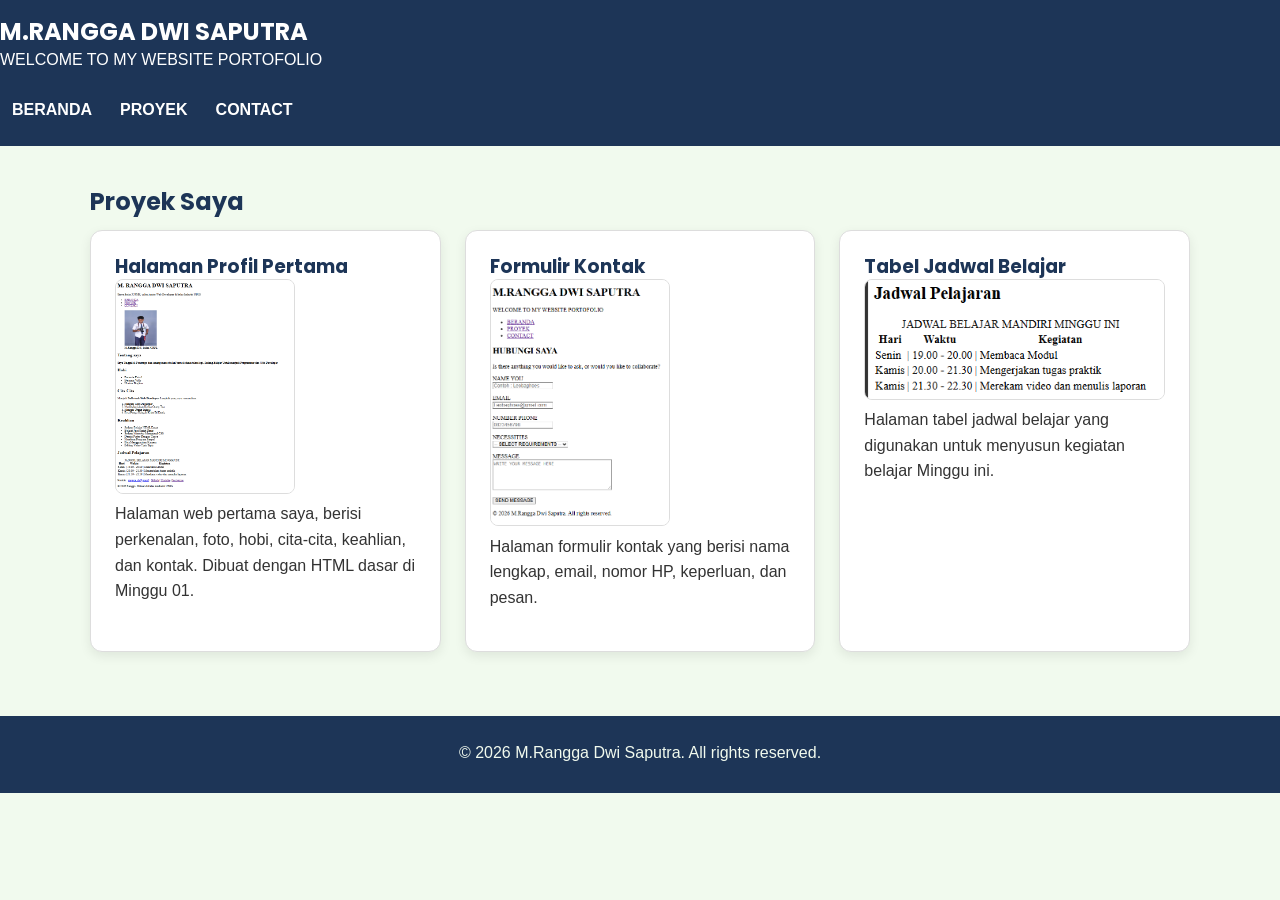
<file: modul 4/proyek.html>
<!DOCTYPE html>
<html lang="id">
<head>
    <meta charset="UTF-8">
    <meta name="viewport" content="width=device-width, initial-scale=1.0">
    <title>PROYEK</title>
    <link rel="preconnect" href="https://fonts.googleapis.com">
    <link rel="preconnect" href="https://fonts.gstatic.com" crossorigin>
    <link href="https://fonts.googleapis.com/css2? family=Inter:wght@400;600&family=Poppins:wght@600;700&display=swap" rel="stylesheet">
    <link rel="stylesheet" href="style.css">
</head>
<body>

    <header>
       <h1>M.RANGGA DWI SAPUTRA</h1>
        <p>WELCOME TO MY WEBSITE PORTOFOLIO</p>

        <nav>
            <ul>
                <li><a href="index.html">BERANDA</a></li>
                <li><a href="proyek.html">PROYEK</a></li>
                <li><a href="kontak.html">CONTACT</a></li>
            </ul>
        </nav>
    </header>

    <main>
        <div class="container">
            <section>
                <h2>Proyek Saya</h2>

                <div class="daftar-kartu">
                    <article class="kartu">
                        <h3>Halaman Profil Pertama</h3>
                        <img src="../img/Beranda.png"
                            alt="Tangkapan layar halaman profil saya" width="180" height="200">
                        <p>Halaman web pertama saya, berisi perkenalan, foto, hobi, cita-cita, keahlian, dan kontak. Dibuat dengan HTML dasar di Minggu 01.</p>
                    </article>

                    <article class="kartu">
                        <h3>Formulir Kontak</h3>
                        <img src="../img/Contacs.png"
                            alt="Tangkapan layar halaman formulir kontak" width="180" height="200">
                        <p>Halaman formulir kontak yang berisi nama lengkap, email, nomor HP, keperluan, dan pesan.</p>
                    </article>

                    <article class="kartu"> 
                        <h3>Tabel Jadwal Belajar</h3>
                        <img src="../img/Jadwal.png"
                            alt="Tangkapan layar tabel jadwal belajar" width="400" height="200">
                        <p>Halaman tabel jadwal belajar yang digunakan untuk menyusun kegiatan belajar Minggu ini.</p>
                    </article>
                </div>
            </section>
        </div>
    </main>

    <footer>
        <p>&copy; 2026 M.Rangga Dwi Saputra. All rights reserved.</p>
    </footer>

</body>
</html>
</file>
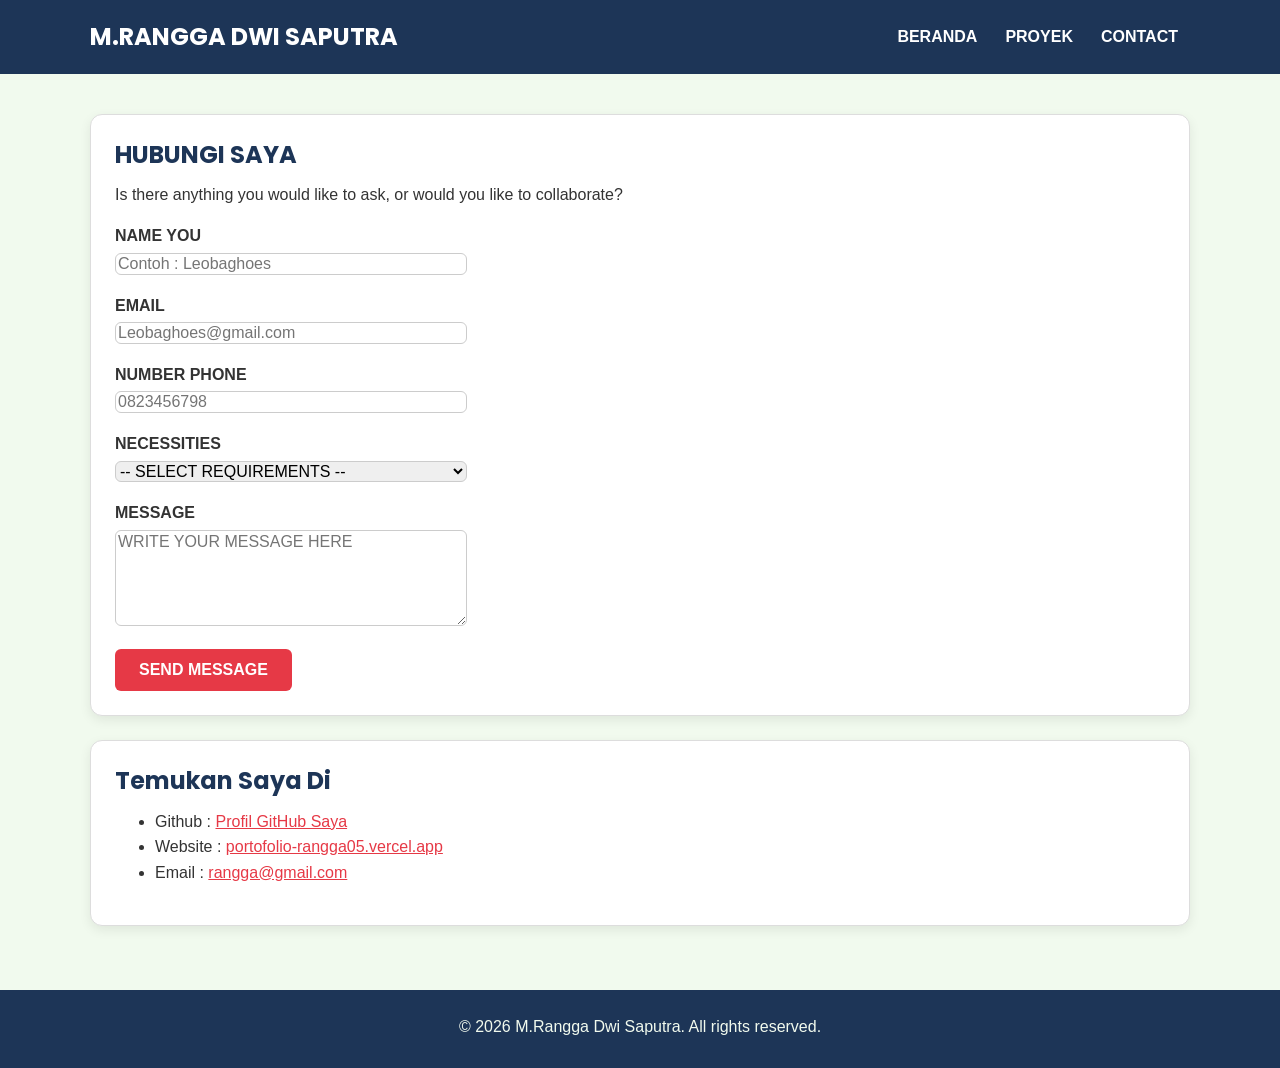
<file: modul 5/kontak.html>
<!DOCTYPE html>
<html lang="en">
<head>
    <meta charset="UTF-8">
    <meta name="viewport" content="width=device-width, initial-scale=1.0">
    <title>KONTAK</title>
    <link rel="preconnect" href="https://fonts.googleapis.com">
    <link rel="preconnect" href="https://fonts.gstatic.com" crossorigin>
    <link href="https://fonts.googleapis.com/css2? family=Inter:wght@400;600&family=Poppins:wght@600;700&display=swap" rel="stylesheet">
    <link rel="stylesheet" href="style.css">
</head>
<body>
   <header>
        <div class="container navbar">
          <h1>M.RANGGA DWI SAPUTRA</h1>
            <nav>
                <ul>
                    <li><a href="index.html">BERANDA</a></li>
                    <li><a href="proyek.html">PROYEK</a></li>
                    <li><a href="kontak.html">CONTACT</a></li>
                </ul>
            </nav>
        </div>
    </header>

    <main>
        <div class="container">
            <section class="kartu">
                <h2>HUBUNGI SAYA</h2>
                <p>Is there anything you would like to ask, or would you like to collaborate?</p>

                <form>
                    <p>
                        <label for="nama">NAME YOU</label><br>
                        <input type="text" id="nama" name="nama" placeholder="Contoh : Leobaghoes" required>
                    </p>

                    <p>
                        <label for="email">EMAIL</label><br>
                        <input type="email" id="email" name="email" placeholder="Leobaghoes@gmail.com" required>
                    </p>

                    <p>
                        <label for="hp">NUMBER PHONE</label><br>
                        <input type="tel" id="hp" name="hp" placeholder="0823456798" required>
                    </p>

                    <p>
                        <label for="keperluan">NECESSITIES</label><br>
                        <select id="keperluan" name="keperluan" required>
                            <option value="">-- SELECT REQUIREMENTS --</option>
                            <option value="bertanya">ASK</option>
                            <option value="kerja sama">PROJECT COLLABORATION</option>
                            <option value="lainnya">OTHER</option>
                        </select>
                    </p>

                    <p>
                        <label for="pesan">MESSAGE</label><br>
                        <textarea id="pesan" name="pesan" rows="5" cols="40" placeholder="WRITE YOUR MESSAGE HERE" required></textarea>
                    </p>

                    <button type="submit">SEND MESSAGE</button>
                </form>
            </section>
            <section class="kartu">
                <h2>Temukan Saya Di</h2>
                <ul>
                    <li>Github : <a href="https://github.com/rngga0510-commits" target="_blank">Profil GitHub Saya</a></li>
                    <li>Website : <a href="https://portofolio-rangga05.vercel.app/">portofolio-rangga05.vercel.app</a></li>
                    <li>Email : <a href="mailto:rngga.0510@gmail.com">rangga@gmail.com</a></li>
                </ul>
            </section>
        </div>
    </main>
    <footer>
        <p>&copy; 2026 M.Rangga Dwi Saputra. All rights reserved.</p>
    </footer>
</body>
</html>
</file>
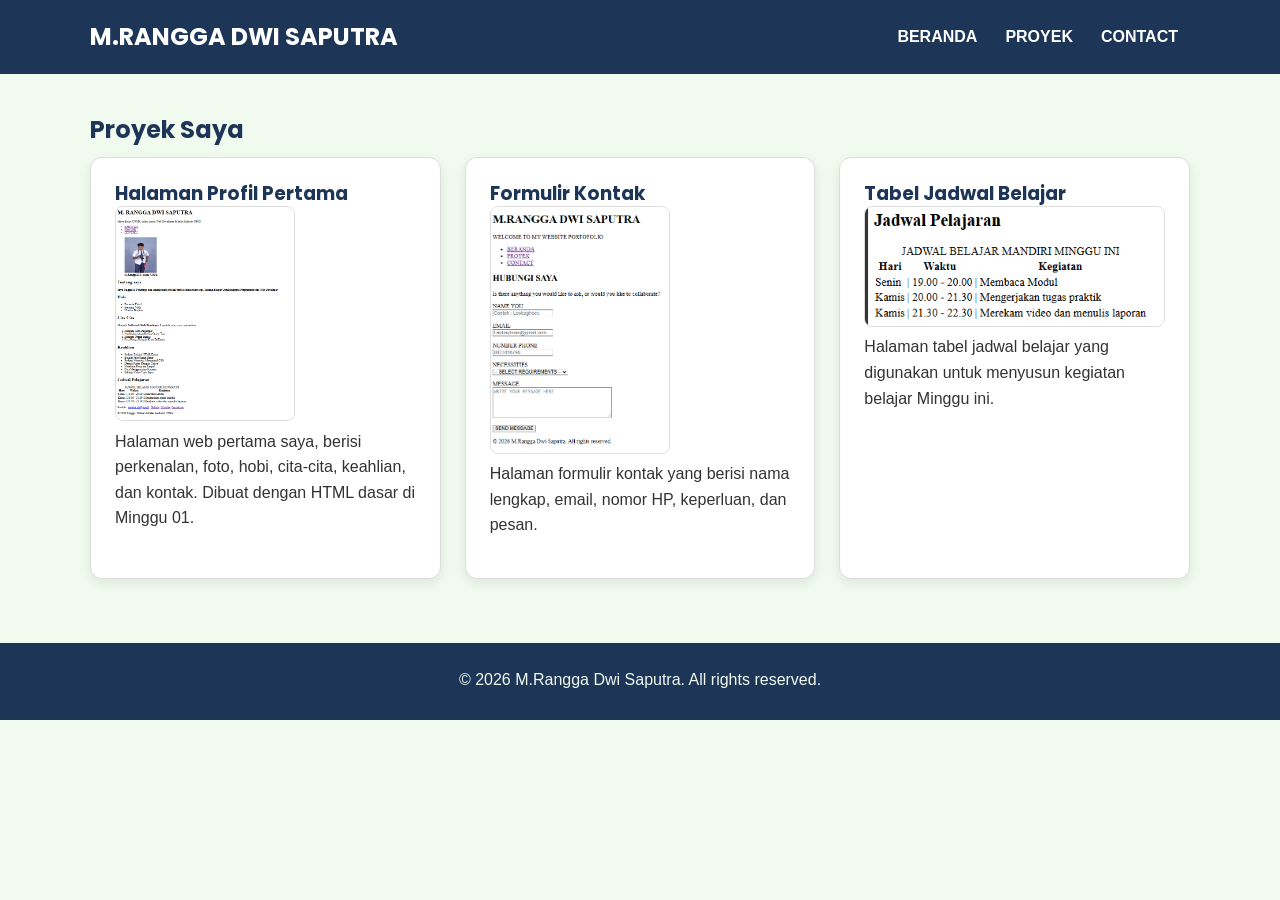
<file: modul 5/proyek.html>
<!DOCTYPE html>
<html lang="id">
<head>
    <meta charset="UTF-8">
    <meta name="viewport" content="width=device-width, initial-scale=1.0">
    <title>PROYEK</title>
    <link rel="preconnect" href="https://fonts.googleapis.com">
    <link rel="preconnect" href="https://fonts.gstatic.com" crossorigin>
    <link href="https://fonts.googleapis.com/css2? family=Inter:wght@400;600&family=Poppins:wght@600;700&display=swap" rel="stylesheet">
    <link rel="stylesheet" href="style.css">
</head>
<body>
    <header>
        <div class="container navbar">
          <h1>M.RANGGA DWI SAPUTRA</h1>
            <nav>
                <ul>
                    <li><a href="index.html">BERANDA</a></li>
                    <li><a href="proyek.html">PROYEK</a></li>
                    <li><a href="kontak.html">CONTACT</a></li>
                </ul>
            </nav>
        </div>
    </header>

    <main>
        <div class="container">
            <section>
                <h2>Proyek Saya</h2>

                <div class="daftar-kartu">
                    <article class="kartu">
                        <h3>Halaman Profil Pertama</h3>
                        <img src="Beranda.png"
                            alt="Tangkapan layar halaman profil saya" width="180" height="200">
                        <p>Halaman web pertama saya, berisi perkenalan, foto, hobi, cita-cita, keahlian, dan kontak. Dibuat dengan HTML dasar di Minggu 01.</p>
                    </article>

                    <article class="kartu">
                        <h3>Formulir Kontak</h3>
                        <img src="Contacs.png"
                            alt="Tangkapan layar halaman formulir kontak" width="180" height="200">
                        <p>Halaman formulir kontak yang berisi nama lengkap, email, nomor HP, keperluan, dan pesan.</p>
                    </article>

                    <article class="kartu"> 
                        <h3>Tabel Jadwal Belajar</h3>
                        <img src="Jadwal.png"
                            alt="Tangkapan layar tabel jadwal belajar" width="400" height="200">
                        <p>Halaman tabel jadwal belajar yang digunakan untuk menyusun kegiatan belajar Minggu ini.</p>
                    </article>
                </div>
            </section>
        </div>
    </main>

    <footer>
        <p>&copy; 2026 M.Rangga Dwi Saputra. All rights reserved.</p>
    </footer>

</body>
</html>
</file>
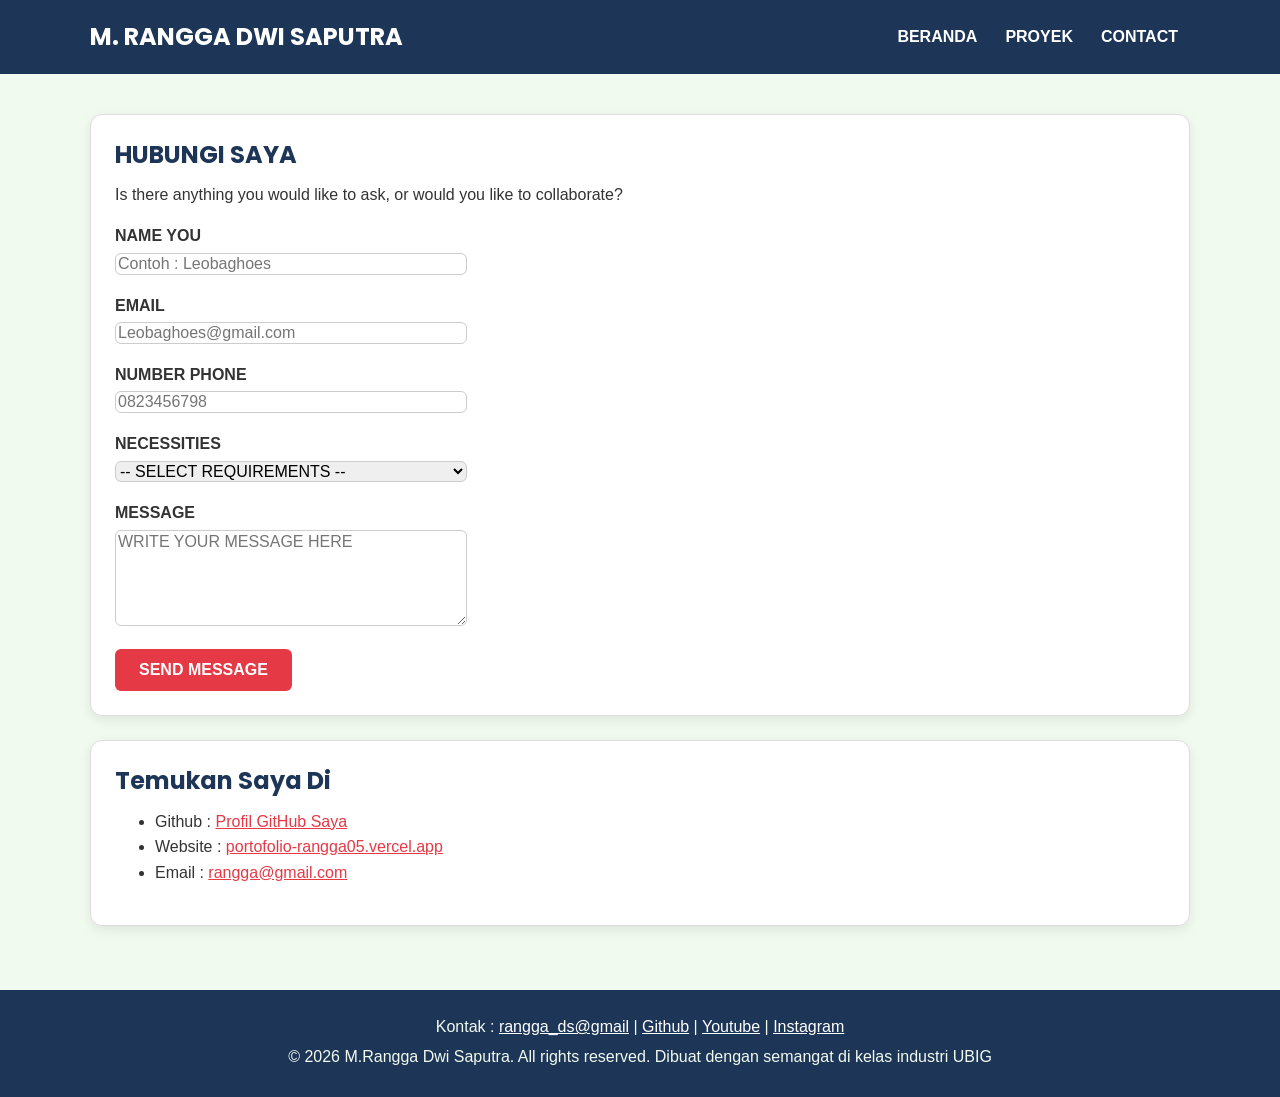
<file: modul 6/kontak.html>
<!DOCTYPE html>
<html lang="en">
<head>
    <meta charset="UTF-8">
    <meta name="viewport" content="width=device-width, initial-scale=1.0">
    <title>KONTAK</title>
    <link rel="icon" href="foto/icon.jpeg">
    <link rel="preconnect" href="https://fonts.googleapis.com">
    <link rel="preconnect" href="https://fonts.gstatic.com" crossorigin>
    <link href="https://fonts.googleapis.com/css2? family=Inter:wght@400;600&family=Poppins:wght@600;700&display=swap" rel="stylesheet">
    <link rel="stylesheet" href="style.css">
    <script src="latihan.js" defer></script>
</head>
<body>
   <header>
        <div class="container navbar">
          <h1>M. RANGGA DWI SAPUTRA</h1>
            <nav>
                <ul>
                    <li><a href="index.html">BERANDA</a></li>
                    <li><a href="proyek.html">PROYEK</a></li>
                    <li><a href="kontak.html">CONTACT</a></li>
                </ul>
            </nav>
        </div>
    </header>

    <main>
        <div class="container">
            <section class="kartu">
                <h2>HUBUNGI SAYA</h2>
                <p>Is there anything you would like to ask, or would you like to collaborate?</p>

                <form>
                    <p>
                        <label for="nama">NAME YOU</label><br>
                        <input type="text" id="nama" name="nama" placeholder="Contoh : Leobaghoes" required>
                    </p>

                    <p>
                        <label for="email">EMAIL</label><br>
                        <input type="email" id="email" name="email" placeholder="Leobaghoes@gmail.com" required>
                    </p>

                    <p>
                        <label for="hp">NUMBER PHONE</label><br>
                        <input type="tel" id="hp" name="hp" placeholder="0823456798" required>
                    </p>

                    <p>
                        <label for="keperluan">NECESSITIES</label><br>
                        <select id="keperluan" name="keperluan" required>
                            <option value="">-- SELECT REQUIREMENTS --</option>
                            <option value="bertanya">ASK</option>
                            <option value="kerja sama">PROJECT COLLABORATION</option>
                            <option value="lainnya">OTHER</option>
                        </select>
                    </p>

                    <p>
                        <label for="pesan">MESSAGE</label><br>
                        <textarea id="pesan" name="pesan" rows="5" cols="40" placeholder="WRITE YOUR MESSAGE HERE" required></textarea>
                    </p>

                    <button type="submit">SEND MESSAGE</button>
                </form>
            </section>
            <section class="kartu">
                <h2>Temukan Saya Di</h2>
                <ul>
                    <li>Github : <a href="https://github.com/rngga0510-commits" target="_blank">Profil GitHub Saya</a></li>
                    <li>Website : <a href="https://portofolio-rangga05.vercel.app/">portofolio-rangga05.vercel.app</a></li>
                    <li>Email : <a href="mailto:rngga.0510@gmail.com">rangga@gmail.com</a></li>
                </ul>
            </section>
        </div>
    </main>
    <footer>
      <p>
        Kontak : <a href="mailto:rngga.0510@gmail.com">rangga_ds@gmail</a> |
        <a href="https://github.com/rngga0510-commits" target="_blank">Github</a> |
        <a href="https://Youtube.com/@Manusia0510" target="_blank">Youtube</a> |
        <a href="https://instagram.com/rangga_ds.05" target="_blank">Instagram</a>
      </p>
        <p>&copy; 2026 M.Rangga Dwi Saputra. All rights reserved. Dibuat dengan semangat di kelas industri UBIG</p>
    </footer>
</html>
</file>
<file: modul 3/style.css>
* {
    box-sizing: border-box;
    margin: 0;
}

body {
    font-family: "inter", Arial, sans-serif;
    font-size: 1rem;
    line-height: 1.6;
    color: #3d3d3d;
    background-color: #f1faee;
}

h1, h2, h3 {
    font-family: "Poppins", Arial, sans-serif;
    color: #1d3557;
    line-height: 1.3;
}

h2 {
    margin-bottom: 0.75rem;
}

p, ul, ol {
    margin-bottom: 1rem;
}

a {
    color: #e63946;
}

header {
    background-color: #1d3557;
    color: #ffffff;
    padding: 2rem 1.5rem 1rem;
}

header h1 {
    color: #ffffff;
    font-size: 2.25rem;
}

nav ul {
    padding: 0;
    margin: 0;
}

nav li {
    display: inline-block;
    margin-right: 0.5rem;
}

nav a {
    display: inline-block;
    padding: 0.5rem 1rem;
    border-radius: 6px;
    color: #ffffff;
    font-weight: 600;
    text-decoration: none;
}

main {
    padding: 1.5rem;
} 

.kartu {
    background-color: #ffffff;
    padding: 1.5rem;
    margin-bottom: 1.5rem;
    border: 1px solid #dddddd;
    border-radius: 12px;
    box-shadow: 0 4px 12px rgba(0, 0, 0, 0.08);
}

figure img {
    border: 4px solid #e63946;
    border-radius: 50%;
}

figcaption {
    font-size: 0.875rem;
    color: #636363;
    margin-bottom: 1rem;
}

table {
    border-collapse: collapse;
}

caption {
    font-weight: 600;
    text-align: left;
    margin-bottom: 0.5rem;
}

th, td {
    border: 1px solid #cccccc;
    padding: 0.5rem 0.75rem;
    text-align: left;
}

th {
    background-color: #1d3557;
    color: #ffffff;
}

label {
    font-weight: 600;
}

input, select, textarea {
    width: 22rem;
    padding: 0,6rem;
    margin-top: 0.25rem;
    border: 1px solid #cccccc;
    border-radius: 6px;
    font-family: inherit;
    font-size: 1rem;
}

button {
    padding: 0.75rem 1.5rem;
    border: none;
    border-radius: 6px;
    background-color: #e63946;
    color: #ffffff;
    font-family: inherit;
    font-size: 1rem;
    font-weight: 600;
    cursor: pointer;
}

footer {
    background-color: #1d3557;
    color: #f1faee;
    text-align: center;
    padding: 1.5rem;
}

footer p {
    margin-bottom: 0.25rem;
}

footer a {
    color: #ffffff;
}
</file>
<file: modul 4/style.css>
/* Gaya portofolio Andi Pratama
Palet: #1D3557 (utama), #E63946 (aksen), #F1FAEE (latar)
Huruf: Poppins (judul), Inter (isi)
Tata letak: mobile first, titik ubah 768px (tablet) dan 1024px
(laptop) */

/* 1. Reset */
* {
    box-sizing: border-box;
    margin: 0;
}

img {
    max-width: 100%;
    height: auto;
}

/* 2. Dasar halaman: warna dan huruf */
body {
    font-family: "inter", Arial, sans-serif;
    font-size: 1rem;
    line-height: 1.6;
    color: #333333;
    background-color: #f1faee;
}

h1, h2, h3 {
    font-family: "Poppins", Arial, sans-serif;
    color: #1d3557;
    line-height: 1.3;
}

h2 {
    margin-bottom: 0.75rem;
}

p, ul, ol {
    margin-bottom: 1rem;
}

a {
    color: #e63946;
}

/* 3. Wadah, header, dan menu */
.container {
    max-width: 1100px;
    margin: 0 auto;
    padding: 0 auto;
}

header {
    background-color: #1d3557;
    color: #ffffff;
    padding: 1rem 0;
}

header h1 {
    color: #ffffff;
    font-size: 1.5rem;
}

.navbar {
    display: flex;
    flex-wrap: wrap;
    justify-content: space-between;
    align-items: center;
    gap: 0.5rem;
}

nav ul {
    display: flex;
    gap: 0.25rem;
    padding: 0;
    margin: 0;
    list-style: none;
}

nav a {
    display: inline-block;
    padding: 0.5rem 0.75rem;
    border-radius: 6px;
    color: #ffffff;
    font-weight: 600;
    text-decoration: none;
}

/* 4. Isi Utama, Hero, dan Kartu */

main {
    padding: 1.5rem 0;
} 

.hero {
    display: flex;
    flex-direction: column;
    align-items: center;
    gap: 1.5rem;
    padding: 1rem 0 2rem;
    text-align: center;
}

.hero img {
    border: 4px solid #e63946;
    border-radius: 50%;
}

.hero h2 {
    font-size: 2rem;
}

.tombol {
    display: inline-block;
    padding: 0.75rem 1.5rem;
    border-radius: 6px;
    background-color: #e63946;
    color: #ffffff;
    font-weight: 600;
    text-decoration: none;
}

.kartu {
    background-color: #ffffff;
    padding: 1rem;
    margin-bottom: 1.5rem;
    border: 1px solid #dddddd;
    border-radius: 12px;
    box-shadow: 0 4px 12px rgba(0, 0, 0, 0.08);
}

.daftar-kartu {
    display: flex;
    flex-wrap: wrap;
    gap: 1.5rem;
    margin-bottom: 1.5rem;
}

.daftar-kartu .kartu {
    flex: 1 1 280px;
    margin-bottom: 0;
}

article img {
    border-radius: 8px;
    border: 1px solid #dddddd;
}

/* 5. Table */
table {
    border-collapse: collapse;
}

caption {
    font-weight: 600;
    text-align: left;
    margin-bottom: 0.5rem;
}

th, td {
    border: 1px solid #cccccc;
    padding: 0.5rem 0.75rem;
    text-align: left;
}

th {
    background-color: #1d3557;
    color: #ffffff;
}

/* 6. Form */
label {
    font-weight: 600;
}

input, select, textarea {
    width: 100%;
    max-width: 22rem;
    padding: 0,6rem;
    margin-top: 0.25rem;
    border: 1px solid #cccccc;
    border-radius: 6px;
    font-family: inherit;
    font-size: 1rem;
}

button {
    padding: 0.75rem 1.5rem;
    border: none;
    border-radius: 6px;
    background-color: #e63946;
    color: #ffffff;
    font-family: inherit;
    font-size: 1rem;
    font-weight: 600;
    cursor: pointer;
}

/* 7. Footer */
footer {
    background-color: #1d3557;
    color: #f1faee;
    text-align: center;
    padding: 1.5rem;
}

footer p {
    margin-bottom: 0.25rem;
}

footer a {
    color: #ffffff;
}

/* 8. Tablet: lebar layar 768px ke atas */
@media (min-width: 768px) {
    .hero {
        flex-direction: row;
        padding: 2rem 0 3rem;
        text-align: left;
    }

    .kartu {
        padding: 1.5rem;
    }
}

/* 9. Laptop: lebar layar 1024px ke atas */
@media (min-width: 1024px) {
    main {
        padding: 2.5rem;
    }

    .hero {
        gap: 3rem;
    }

    .hero h2 {
        font-size: 2.75rem;
    }
}
</file>
<file: modul 5/style.css>
/* Gaya portofolio Andi Pratama
Palet: #1D3557 (utama), #E63946 (aksen), #F1FAEE (latar)
Huruf: Poppins (judul), Inter (isi)
Tata letak: mobile first, titik ubah 768px (tablet) dan 1024px
(laptop) */

/* 1. Reset */
* {
    box-sizing: border-box;
    margin: 0;
}

img {
    max-width: 100%;
    height: auto;
}

/* 2. Dasar halaman: warna dan huruf */
body {
    font-family: "inter", Arial, sans-serif;
    font-size: 1rem;
    line-height: 1.6;
    color: #333333;
    background-color: #f1faee;
}

h1, h2, h3 {
    font-family: "Poppins", Arial, sans-serif;
    color: #1d3557;
    line-height: 1.3;
}

h2 {
    margin-bottom: 0.75rem;
}

p, ul, ol {
    margin-bottom: 1rem;
}

a {
    color: #e63946;
}

/* 3. Wadah, header, dan menu */
.container {
    max-width: 1100px;
    margin: 0 auto;
    padding: 0 auto;
}

header {
    background-color: #1d3557;
    color: #ffffff;
    padding: 1rem 0;
}

header h1 {
    color: #ffffff;
    font-size: 1.5rem;
}

.navbar {
    display: flex;
    flex-wrap: wrap;
    justify-content: space-between;
    align-items: center;
    gap: 0.5rem;
}

nav ul {
    display: flex;
    gap: 0.25rem;
    padding: 0;
    margin: 0;
    list-style: none;
}

nav a {
    display: inline-block;
    padding: 0.5rem 0.75rem;
    border-radius: 6px;
    color: #ffffff;
    font-weight: 600;
    text-decoration: none;
}

/* 4. Isi Utama, Hero, dan Kartu */

main {
    padding: 1.5rem 0;
} 

.hero {
    display: flex;
    flex-direction: column;
    align-items: center;
    gap: 1.5rem;
    padding: 1rem 0 2rem;
    text-align: center;
}

.hero img {
    border: 4px solid #e63946;
    border-radius: 50%;
}

.hero h2 {
    font-size: 2rem;
}

.tombol {
    display: inline-block;
    padding: 0.75rem 1.5rem;
    border-radius: 6px;
    background-color: #e63946;
    color: #ffffff;
    font-weight: 600;
    text-decoration: none;
}

.kartu {
    background-color: #ffffff;
    padding: 1rem;
    margin-bottom: 1.5rem;
    border: 1px solid #dddddd;
    border-radius: 12px;
    box-shadow: 0 4px 12px rgba(0, 0, 0, 0.08);
}

.daftar-kartu {
    display: flex;
    flex-wrap: wrap;
    gap: 1.5rem;
    margin-bottom: 1.5rem;
}

.daftar-kartu .kartu {
    flex: 1 1 280px;
    margin-bottom: 0;
}

article img {
    border-radius: 8px;
    border: 1px solid #dddddd;
}

/* 5. Table */
table {
    border-collapse: collapse;
}

caption {
    font-weight: 600;
    text-align: left;
    margin-bottom: 0.5rem;
}

th, td {
    border: 1px solid #cccccc;
    padding: 0.5rem 0.75rem;
    text-align: left;
}

th {
    background-color: #1d3557;
    color: #ffffff;
}

/* 6. Form */
label {
    font-weight: 600;
}

input, select, textarea {
    width: 100%;
    max-width: 22rem;
    padding: 0,6rem;
    margin-top: 0.25rem;
    border: 1px solid #cccccc;
    border-radius: 6px;
    font-family: inherit;
    font-size: 1rem;
}

button {
    padding: 0.75rem 1.5rem;
    border: none;
    border-radius: 6px;
    background-color: #e63946;
    color: #ffffff;
    font-family: inherit;
    font-size: 1rem;
    font-weight: 600;
    cursor: pointer;
}

/* 7. Footer */
footer {
    background-color: #1d3557;
    color: #f1faee;
    text-align: center;
    padding: 1.5rem;
}

footer p {
    margin-bottom: 0.25rem;
}

footer a {
    color: #ffffff;
}

/* 8. Tablet: lebar layar 768px ke atas */
@media (min-width: 768px) {
    .hero {
        flex-direction: row;
        padding: 2rem 0 3rem;
        text-align: left;
    }

    .kartu {
        padding: 1.5rem;
    }
}

/* 9. Laptop: lebar layar 1024px ke atas */
@media (min-width: 1024px) {
    main {
        padding: 2.5rem;
    }

    .hero {
        gap: 3rem;
    }

    .hero h2 {
        font-size: 2.75rem;
    }
}
</file>
<file: modul 6/style.css>
/* Gaya portofolio Andi Pratama
Palet: #1D3557 (utama), #E63946 (aksen), #F1FAEE (latar)
Huruf: Poppins (judul), Inter (isi)
Tata letak: mobile first, titik ubah 768px (tablet) dan 1024px
(laptop) */

/* 1. Reset */
* {
    box-sizing: border-box;
    margin: 0;
}

img {
    max-width: 100%;
    height: auto;
}

/* 2. Dasar halaman: warna dan huruf */
body {
    font-family: "inter", Arial, sans-serif;
    font-size: 1rem;
    line-height: 1.6;
    color: #333333;
    background-color: #f1faee;
}

h1, h2, h3 {
    font-family: "Poppins", Arial, sans-serif;
    color: #1d3557;
    line-height: 1.3;
}

h2 {
    margin-bottom: 0.75rem;
}

p, ul, ol {
    margin-bottom: 1rem;
}

a {
    color: #e63946;
}

/* 3. Wadah, header, dan menu */
.container {
    max-width: 1100px;
    margin: 0 auto;
    padding: 0 auto;
}

header {
    background-color: #1d3557;
    color: #ffffff;
    padding: 1rem 0;
}

header h1 {
    color: #ffffff;
    font-size: 1.5rem;
}

.navbar {
    display: flex;
    flex-wrap: wrap;
    justify-content: space-between;
    align-items: center;
    gap: 0.5rem;
}

nav ul {
    display: flex;
    gap: 0.25rem;
    padding: 0;
    margin: 0;
    list-style: none;
}

nav a {
    display: inline-block;
    padding: 0.5rem 0.75rem;
    border-radius: 6px;
    color: #ffffff;
    font-weight: 600;
    text-decoration: none;
}

/* 4. Isi Utama, Hero, dan Kartu */

main {
    padding: 1.5rem 0;
} 

.hero {
    display: flex;
    flex-direction: column;
    align-items: center;
    gap: 1.5rem;
    padding: 1rem 0 2rem;
    text-align: center;
}

.hero img {
    border: 4px solid #e63946;
    border-radius: 50%;
}

.hero h2 {
    font-size: 2rem;
}

.tombol {
    display: inline-block;
    padding: 0.75rem 1.5rem;
    border-radius: 6px;
    background-color: #e63946;
    color: #ffffff;
    font-weight: 600;
    text-decoration: none;
}

.kartu {
    background-color: #ffffff;
    padding: 1rem;
    margin-bottom: 1.5rem;
    border: 1px solid #dddddd;
    border-radius: 12px;
    box-shadow: 0 4px 12px rgba(0, 0, 0, 0.08);
}

.daftar-kartu {
    display: flex;
    flex-wrap: wrap;
    gap: 1.5rem;
    margin-bottom: 1.5rem;
}

.daftar-kartu .kartu {
    flex: 1 1 280px;
    margin-bottom: 0;
}

article img {
    border-radius: 8px;
    border: 1px solid #dddddd;
}

/* 5. Table */
table {
    border-collapse: collapse;
}

caption {
    font-weight: 600;
    text-align: left;
    margin-bottom: 0.5rem;
}

th, td {
    border: 1px solid #cccccc;
    padding: 0.5rem 0.75rem;
    text-align: left;
}

th {
    background-color: #1d3557;
    color: #ffffff;
}

/* 6. Form */
label {
    font-weight: 600;
}

input, select, textarea {
    width: 100%;
    max-width: 22rem;
    padding: 0,6rem;
    margin-top: 0.25rem;
    border: 1px solid #cccccc;
    border-radius: 6px;
    font-family: inherit;
    font-size: 1rem;
}

button {
    padding: 0.75rem 1.5rem;
    border: none;
    border-radius: 6px;
    background-color: #e63946;
    color: #ffffff;
    font-family: inherit;
    font-size: 1rem;
    font-weight: 600;
    cursor: pointer;
}

/* 7. Footer */
footer {
    background-color: #1d3557;
    color: #f1faee;
    text-align: center;
    padding: 1.5rem;
}

footer p {
    margin-bottom: 0.25rem;
}

footer a {
    color: #ffffff;
}

/* 8. Tablet: lebar layar 768px ke atas */
@media (min-width: 768px) {
    .hero {
        flex-direction: row;
        padding: 2rem 0 3rem;
        text-align: left;
    }

    .kartu {
        padding: 1.5rem;
    }
}

/* 9. Laptop: lebar layar 1024px ke atas */
@media (min-width: 1024px) {
    main {
        padding: 2.5rem;
    }

    .hero {
        gap: 3rem;
    }

    .hero h2 {
        font-size: 2.75rem;
    }
}
</file>
